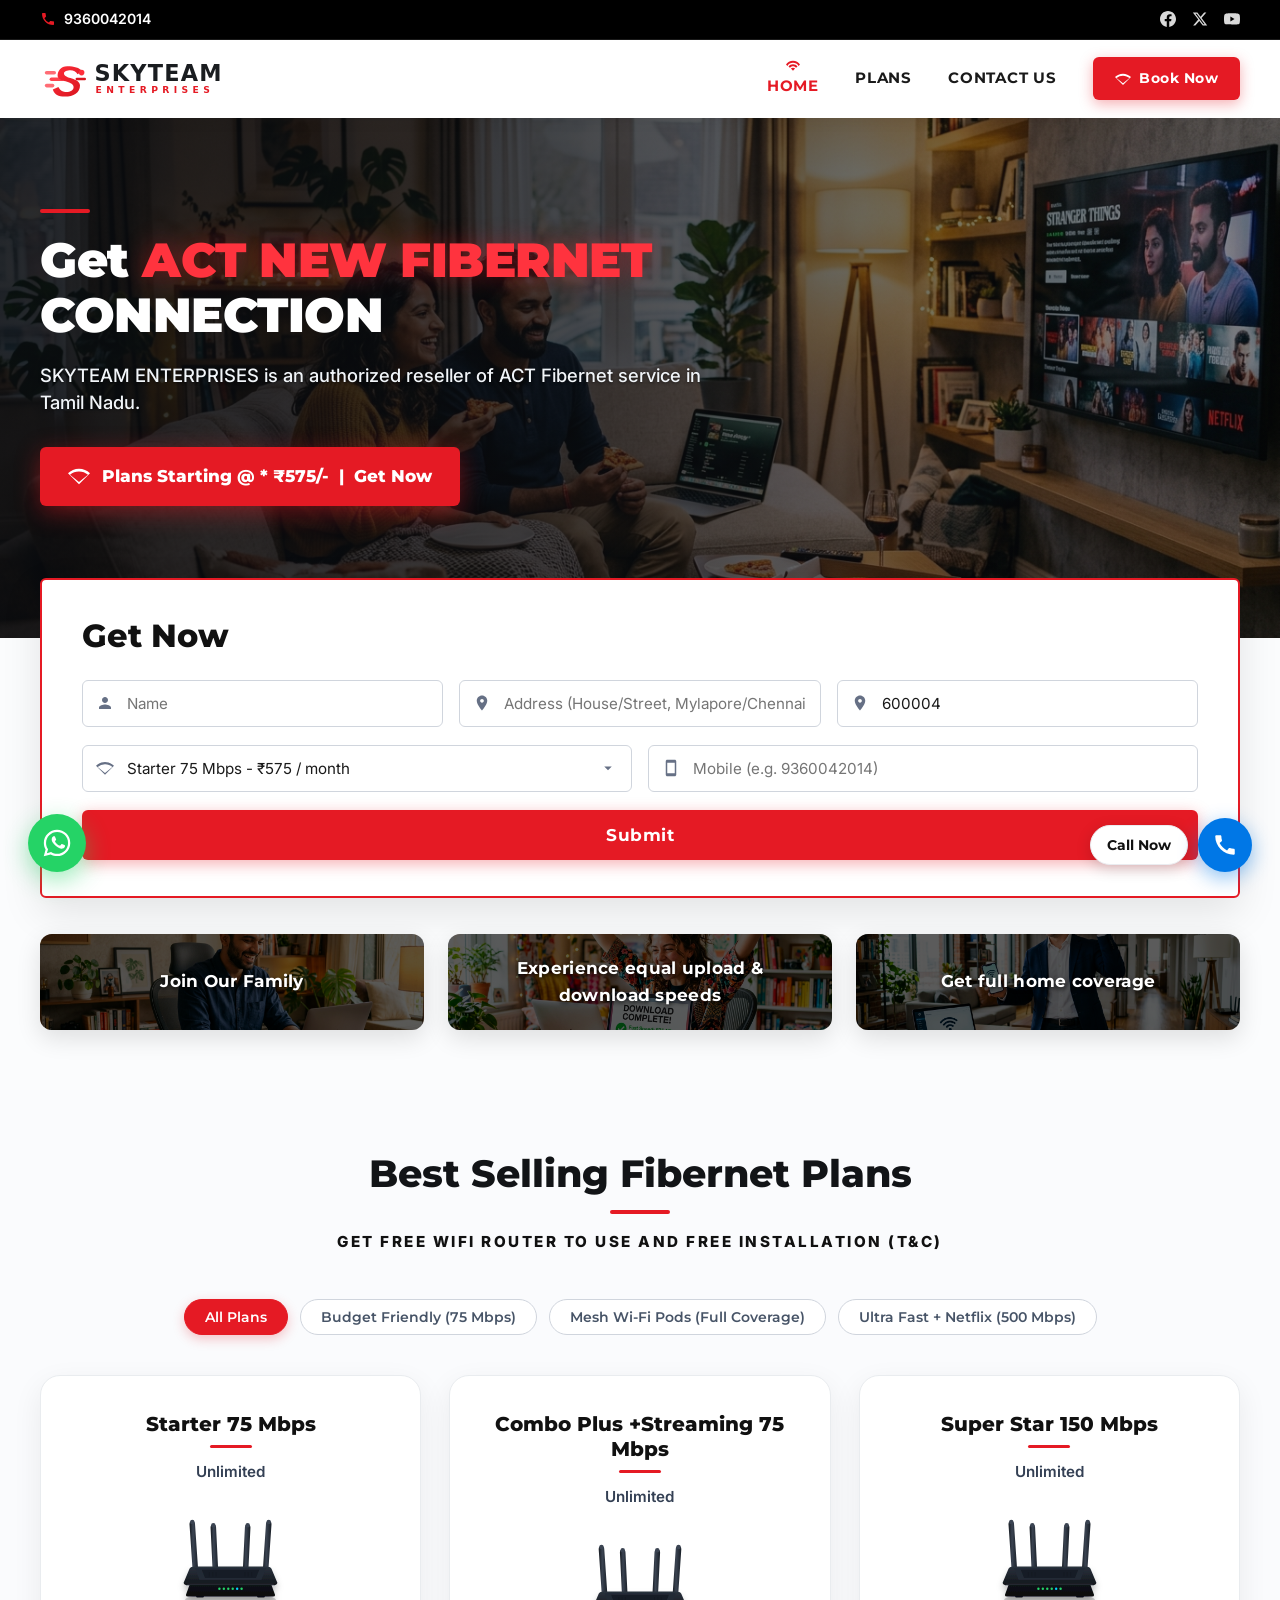
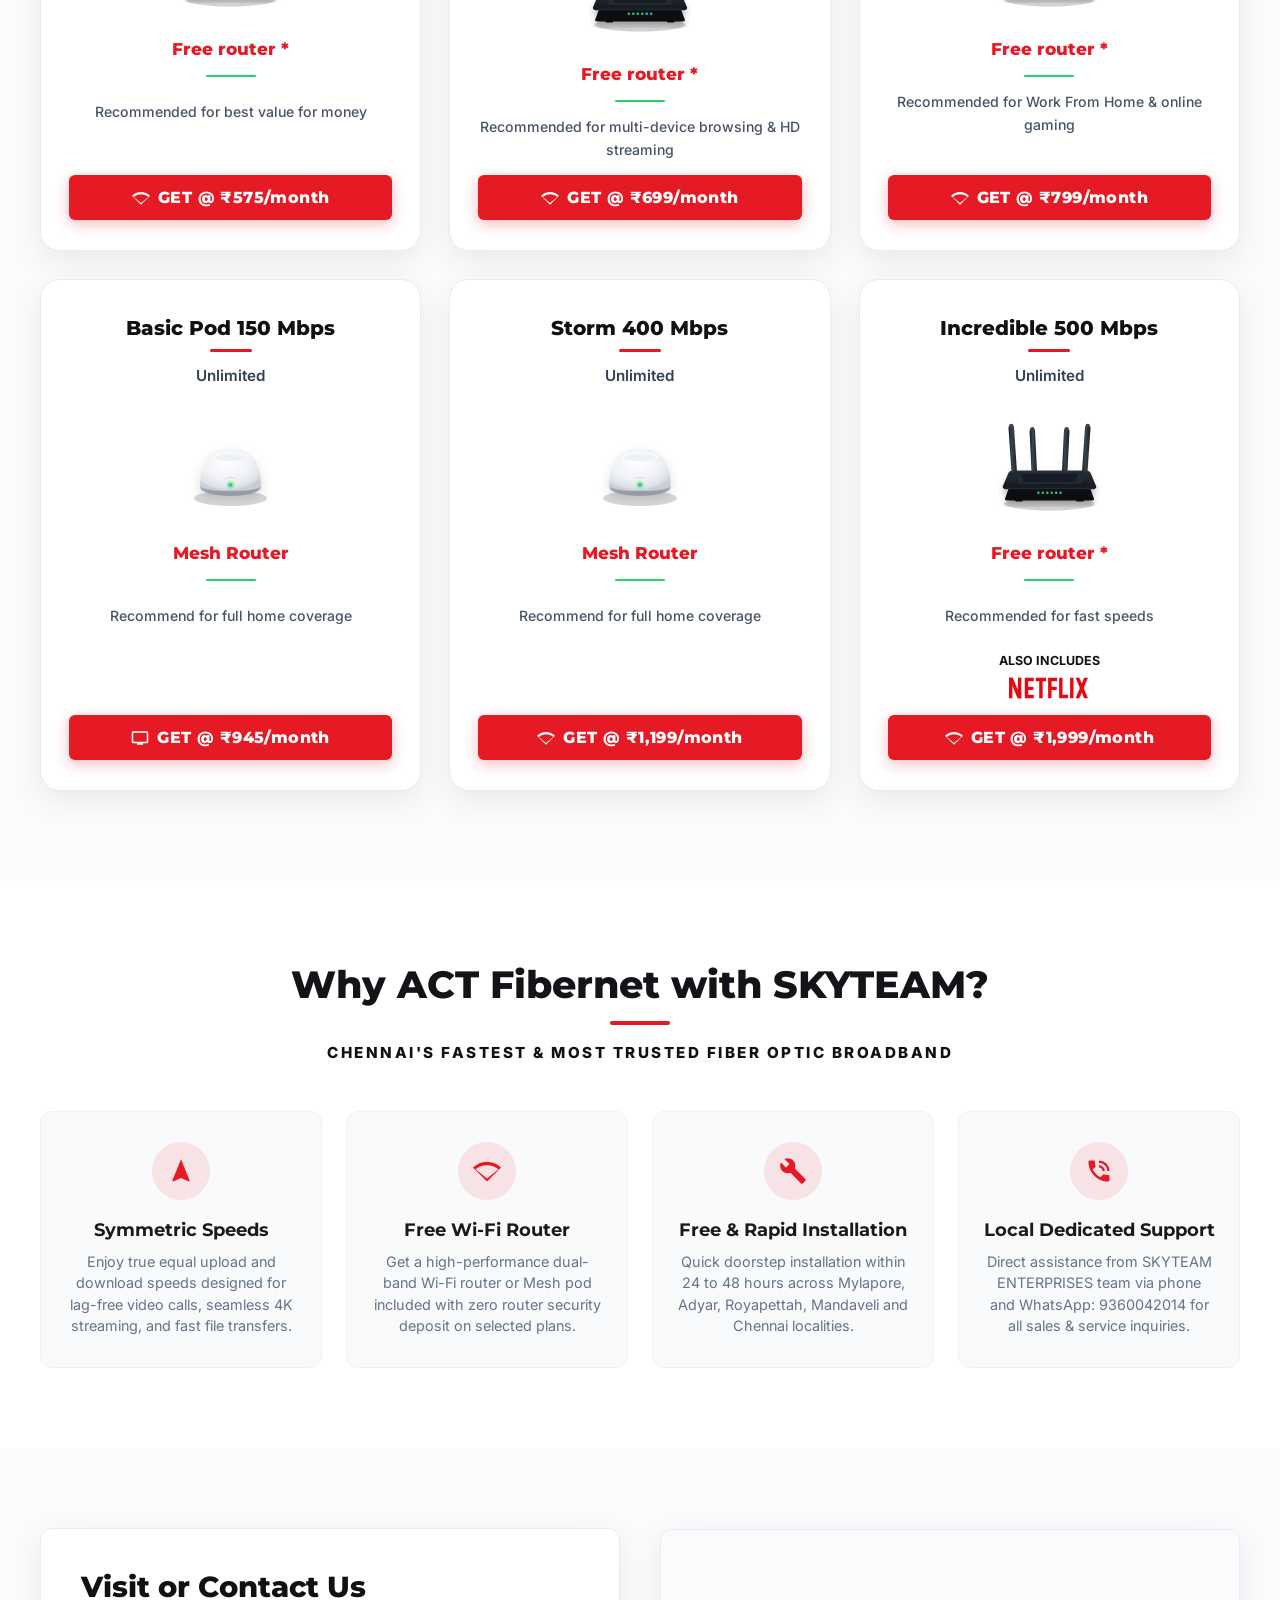
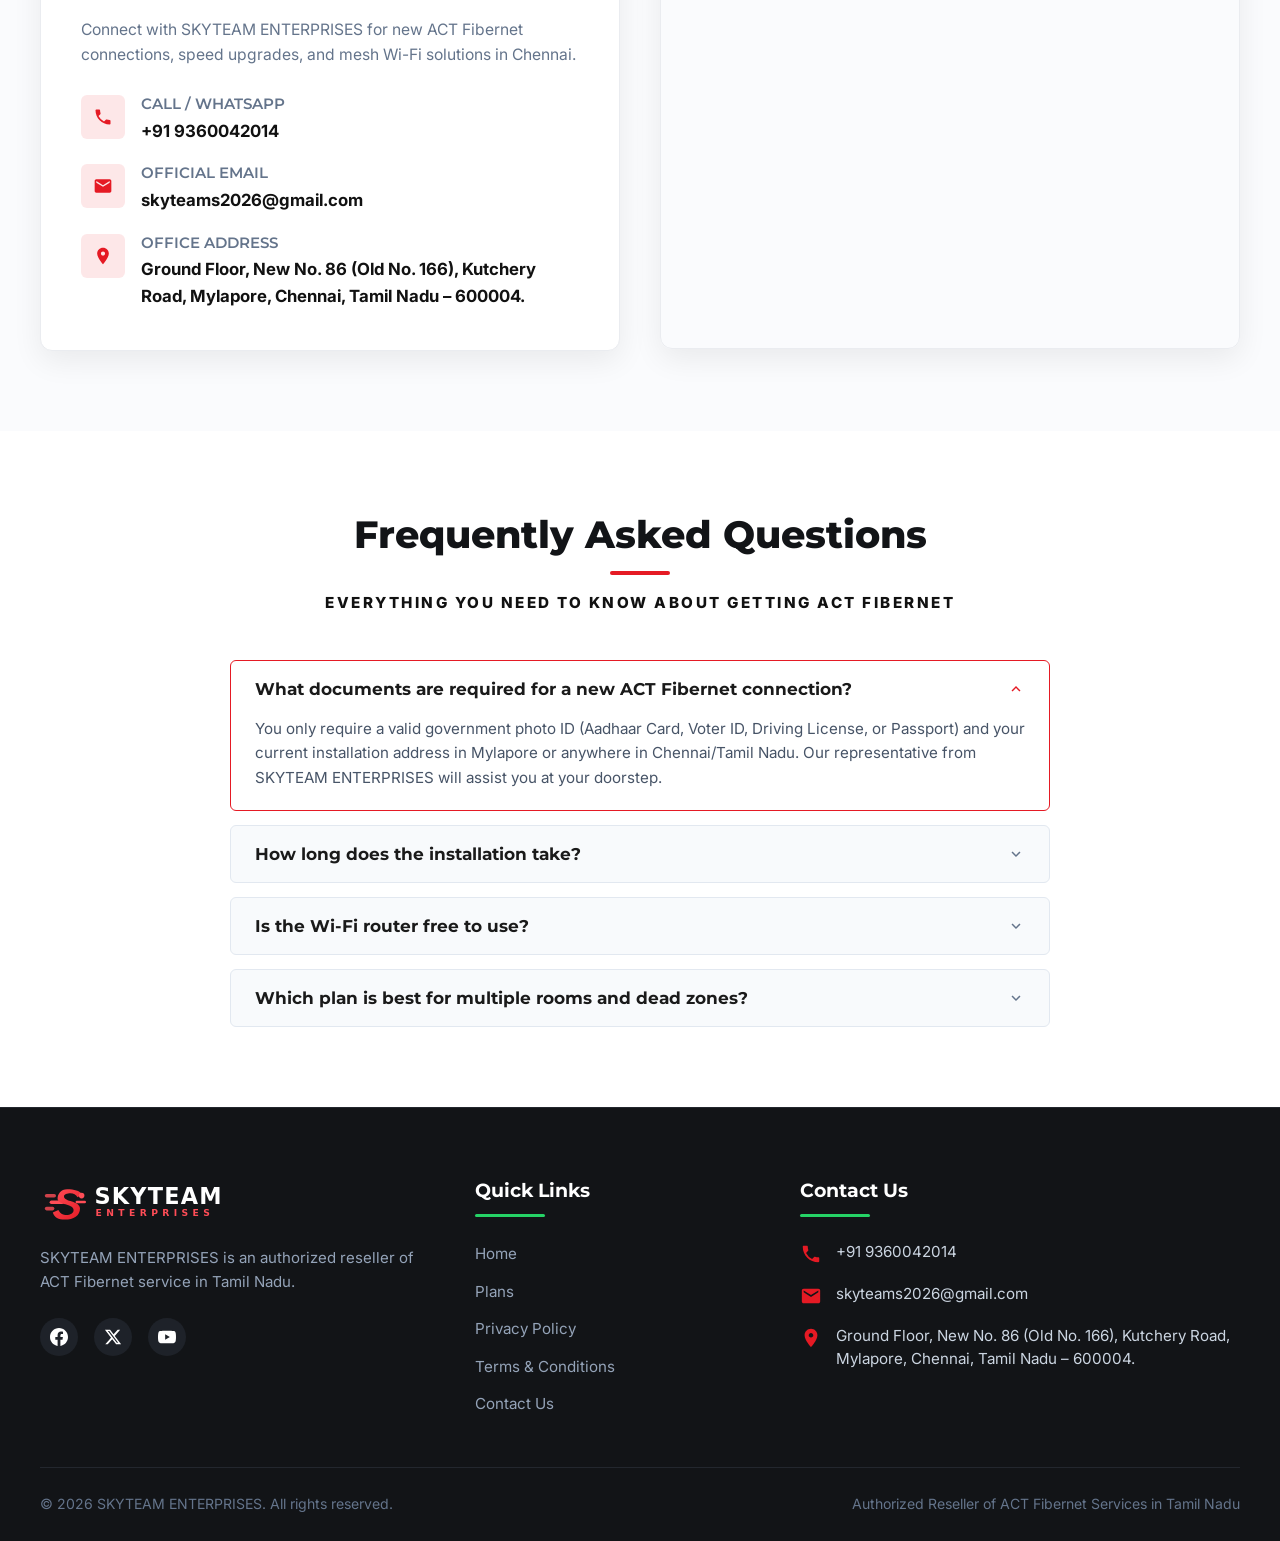
<file: index.html>
<!DOCTYPE html>
<html lang="en">
<head>
  <meta charset="UTF-8">
  <meta name="viewport" content="width=device-width, initial-scale=1.0, maximum-scale=5.0, viewport-fit=cover">
  <meta name="apple-mobile-web-app-capable" content="yes">
  <meta name="apple-mobile-web-app-status-bar-style" content="default">
  <meta name="format-detection" content="telephone=no">
  <title>SKYTEAM ENTERPRISES - Authorized Reseller of ACT Fibernet | Mylapore, Chennai</title>
  <meta name="description" content="Get new ACT Fibernet broadband connections from SKYTEAM ENTERPRISES, authorized reseller in Tamil Nadu. High-speed broadband plans starting from ₹575 with free router and free installation in Mylapore, Chennai.">
  <meta name="keywords" content="ACT Fibernet Chennai, ACT broadband Mylapore, SKYTEAM ENTERPRISES, high speed internet Tamil Nadu, fiber broadband plans">
  <meta name="theme-color" content="#e51a24">

  <!-- Favicon -->
  <link rel="icon" type="image/svg+xml" href="images/skyteam-logo.svg">

  <!-- Stylesheet -->
  <link rel="stylesheet" href="css/style.css">
</head>
<body>

  <!-- ==========================================================================
       TOP BAR (Screenshot 1)
       ========================================================================== -->
  <div class="top-bar">
    <div class="container top-bar-content">
      <a href="tel:9360042014" class="top-phone-link">
        <svg viewBox="0 0 24 24">
          <path d="M6.62 10.79a15.053 15.053 0 006.59 6.59l2.2-2.2c.27-.27.67-.36 1.02-.24 1.12.37 2.33.57 3.57.57.55 0 1 .45 1 1V20c0 .55-.45 1-1 1-9.39 0-17-7.61-17-17 0-.55.45-1 1-1h3.5c.55 0 1 .45 1 1 0 1.25.2 2.45.57 3.57.11.35.03.74-.25 1.02l-2.2 2.2z"/>
        </svg>
        <span>9360042014</span>
      </a>

      <div class="top-social-links">
        <a href="https://facebook.com" target="_blank" rel="noopener" aria-label="Facebook">
          <svg viewBox="0 0 24 24"><path d="M24 12.073c0-6.627-5.373-12-12-12s-12 5.373-12 12c0 5.99 4.388 10.954 10.125 11.854v-8.385H7.078v-3.47h3.047V9.43c0-3.007 1.792-4.669 4.533-4.669 1.312 0 2.686.235 2.686.235v2.953H15.83c-1.491 0-1.956.925-1.956 1.874v2.25h3.328l-.532 3.47h-2.796v8.385C19.612 23.027 24 18.062 24 12.073z"/></svg>
        </a>
        <a href="https://twitter.com" target="_blank" rel="noopener" aria-label="Twitter">
          <svg viewBox="0 0 24 24"><path d="M18.244 2.25h3.308l-7.227 8.26 8.502 11.24H16.17l-5.214-6.817L4.99 21.75H1.68l7.73-8.835L1.254 2.25H8.08l4.713 6.231zm-1.161 17.52h1.833L7.084 4.126H5.117z"/></svg>
        </a>
        <a href="https://youtube.com" target="_blank" rel="noopener" aria-label="YouTube">
          <svg viewBox="0 0 24 24"><path d="M23.498 6.186a3.016 3.016 0 0 0-2.122-2.136C19.505 3.545 12 3.545 12 3.545s-7.505 0-9.377.505A3.017 3.017 0 0 0 .502 6.186C0 8.07 0 12 0 12s0 3.93.502 5.814a3.016 3.016 0 0 0 2.122 2.136c1.871.505 9.376.505 9.376.505s7.505 0 9.377-.505a3.015 3.015 0 0 0 2.122-2.136C24 15.93 24 12 24 12s0-3.93-.502-5.814zM9.545 15.568V8.432L15.818 12l-6.273 3.568z"/></svg>
        </a>
      </div>
    </div>
  </div>

  <!-- ==========================================================================
       MAIN NAVIGATION (Screenshot 1)
       ========================================================================== -->
  <header class="main-header">
    <div class="container navbar">
      <a href="#home" class="brand-logo" aria-label="SKYTEAM ENTERPRISES Homepage">
        <img src="images/skyteam-logo.svg" alt="SKYTEAM ENTERPRISES - Authorized Reseller of ACT Fibernet">
      </a>

      <!-- Mobile Navigation Hamburger Toggle -->
      <button class="mobile-nav-toggle" id="mobileNavToggle" aria-label="Toggle navigation menu">
        <svg viewBox="0 0 24 24"><path d="M3 18h18v-2H3v2zm0-5h18v-2H3v2zm0-7v2h18V6H3z"/></svg>
      </button>

      <!-- Desktop Nav Menu -->
      <ul class="nav-menu" id="navMenu">
        <li class="nav-item">
          <a href="#home" class="nav-link active">
            <span class="nav-link-signal">
              <svg viewBox="0 0 24 24"><path d="M12 3C6.95 3 2.5 5.56 0 9.5l2.42 2.42C4.38 8.44 7.94 6.5 12 6.5s7.62 1.94 9.58 5.42L24 9.5C21.5 5.56 17.05 3 12 3zm0 6c-3.1 0-5.88 1.4-7.73 3.65L6.69 15.1c1.33-1.6 3.23-2.6 5.31-2.6s3.98 1 5.31 2.6l2.42-2.45C17.88 10.4 15.1 9 12 9zm0 6c-1.38 0-2.63.56-3.54 1.46L12 20l3.54-3.54C14.63 15.56 13.38 15 12 15z"/></svg>
            </span>
            <span>HOME</span>
          </a>
        </li>
        <li class="nav-item">
          <a href="#plans" class="nav-link">
            <span>PLANS</span>
          </a>
        </li>
        <li class="nav-item">
          <a href="#contact" class="nav-link">
            <span>CONTACT US</span>
          </a>
        </li>

        <!-- Book Now Pill CTA -->
        <li class="nav-item">
          <a href="#bookingSection" class="nav-cta-btn">
            <svg viewBox="0 0 24 24"><path d="M12 4C7.31 4 3.07 5.9 0 8.98L12 21 24 8.98A17.93 17.93 0 0012 4zm0 3c3.73 0 7.15 1.34 9.8 3.58L12 18.52 2.2 10.58A14.94 14.94 0 0112 7z"/></svg>
            <span>Book Now</span>
          </a>
        </li>
      </ul>
    </div>
  </header>

  <!-- ==========================================================================
       HERO BANNER (Screenshot 1)
       ========================================================================== -->
  <section class="hero-section" id="home">
    <div class="hero-overlay"></div>
    <div class="container">
      <div class="hero-content">
        <div class="hero-red-accent-bar"></div>
        <h1 class="hero-title">
          Get <span class="text-act-red">ACT NEW FIBERNET</span> CONNECTION
        </h1>
        <p class="hero-subtitle">
          SKYTEAM ENTERPRISES is an authorized reseller of ACT Fibernet service in Tamil Nadu.
        </p>
        <a href="#bookingSection" class="hero-cta-btn">
          <svg viewBox="0 0 24 24"><path d="M12 4C7.31 4 3.07 5.9 0 8.98L12 21 24 8.98A17.93 17.93 0 0012 4zm0 3c3.73 0 7.15 1.34 9.8 3.58L12 18.52 2.2 10.58A14.94 14.94 0 0112 7z"/></svg>
          <span>Plans Starting @ * ₹575/- &nbsp;|&nbsp; Get Now</span>
        </a>
      </div>
    </div>
  </section>

  <!-- ==========================================================================
       GET NOW - LEAD CAPTURE FORM (Screenshot 3)
       ========================================================================== -->
  <section class="booking-section" id="bookingSection">
    <div class="container">
      <div class="booking-card">
        <h2 class="booking-title">Get Now</h2>

        <form class="booking-form" id="bookingForm">
          <!-- Row 1: Name, Address, Pincode -->
          <div class="form-row form-row-3">
            <div class="input-group">
              <svg class="input-icon" viewBox="0 0 24 24"><path d="M12 12c2.21 0 4-1.79 4-4s-1.79-4-4-4-4 1.79-4 4 1.79 4 4 4zm0 2c-2.67 0-8 1.34-8 4v2h16v-2c0-2.66-5.33-4-8-4z"/></svg>
              <input type="text" id="custName" class="form-control" placeholder="Name" required autocomplete="name">
            </div>

            <div class="input-group">
              <svg class="input-icon" viewBox="0 0 24 24"><path d="M12 2C8.13 2 5 5.13 5 9c0 5.25 7 13 7 13s7-7.75 7-13c0-3.87-3.13-7-7-7zm0 9.5c-1.38 0-2.5-1.12-2.5-2.5s1.12-2.5 2.5-2.5 2.5 1.12 2.5 2.5-1.12 2.5-2.5 2.5z"/></svg>
              <input type="text" id="custAddress" class="form-control" placeholder="Address (House/Street, Mylapore/Chennai)" required autocomplete="street-address">
            </div>

            <div class="input-group">
              <svg class="input-icon" viewBox="0 0 24 24"><path d="M12 2C8.13 2 5 5.13 5 9c0 5.25 7 13 7 13s7-7.75 7-13c0-3.87-3.13-7-7-7zm0 9.5c-1.38 0-2.5-1.12-2.5-2.5s1.12-2.5 2.5-2.5 2.5 1.12 2.5 2.5-1.12 2.5-2.5 2.5z"/></svg>
              <input type="text" id="custPincode" class="form-control" placeholder="Pincode (e.g. 600004)" maxlength="6" value="600004" required autocomplete="postal-code">
            </div>
          </div>

          <!-- Row 2: Selected Plan, Mobile -->
          <div class="form-row form-row-2">
            <div class="input-group">
              <svg class="input-icon" viewBox="0 0 24 24"><path d="M12 4C7.31 4 3.07 5.9 0 8.98L12 21 24 8.98A17.93 17.93 0 0012 4zm0 3c3.73 0 7.15 1.34 9.8 3.58L12 18.52 2.2 10.58A14.94 14.94 0 0112 7z"/></svg>
              <select id="selectedPlan" class="form-control form-select">
                <option value="Starter 75 Mbps - ₹575">Starter 75 Mbps - ₹575 / month</option>
                <option value="Combo Plus +Streaming 75 Mbps - ₹699">Combo Plus +Streaming 75 Mbps - ₹699 / month</option>
                <option value="Super Star 150 Mbps - ₹799">Super Star 150 Mbps - ₹799 / month</option>
                <option value="Basic Pod 150 Mbps - ₹945">Basic Pod 150 Mbps (Mesh Router) - ₹945 / month</option>
                <option value="Storm 400 Mbps - ₹1,199">Storm 400 Mbps (Mesh Router) - ₹1,199 / month</option>
                <option value="Incredible 500 Mbps - ₹1,999">Incredible 500 Mbps (+ Netflix) - ₹1,999 / month</option>
              </select>
            </div>

            <div class="input-group">
              <svg class="input-icon" viewBox="0 0 24 24"><path d="M17 1.01L7 1c-1.1 0-2 .9-2 2v18c0 1.1.9 2 2 2h10c1.1 0 2-.9 2-2V3c0-1.1-.9-1.99-2-1.99zM17 19H7V5h10v14z"/></svg>
              <input type="tel" id="custMobile" class="form-control" placeholder="Mobile (e.g. 9360042014)" maxlength="10" required autocomplete="tel">
            </div>
          </div>

          <!-- Submit Button -->
          <button type="submit" class="btn-submit-booking">Submit</button>
        </form>
      </div>

      <!-- 3 Highlight Feature Badges below the form (Screenshot 3) -->
      <div class="features-highlight-row">
        <div class="feature-pill-card">
          <div class="feature-pill-bg"></div>
          <div class="feature-pill-overlay"></div>
          <span class="feature-pill-text">Join Our Family</span>
        </div>

        <div class="feature-pill-card">
          <div class="feature-pill-bg"></div>
          <div class="feature-pill-overlay"></div>
          <span class="feature-pill-text">Experience equal upload &amp; download speeds</span>
        </div>

        <div class="feature-pill-card">
          <div class="feature-pill-bg"></div>
          <div class="feature-pill-overlay"></div>
          <span class="feature-pill-text">Get full home coverage</span>
        </div>
      </div>
    </div>
  </section>

  <!-- ==========================================================================
       BEST SELLING FIBERNET PLANS (Screenshots 2 & 4)
       ========================================================================== -->
  <section class="plans-section" id="plans">
    <div class="container">
      <div class="section-header">
        <h2 class="section-title">Best Selling Fibernet Plans</h2>
        <div class="title-red-bar"></div>
        <p class="section-subtitle">GET FREE WIFI ROUTER TO USE AND FREE INSTALLATION (T&amp;C)</p>
      </div>

      <!-- Category Filter Tabs -->
      <div class="plans-filter-tabs">
        <button class="filter-tab-btn active" data-filter="all">All Plans</button>
        <button class="filter-tab-btn" data-filter="budget">Budget Friendly (75 Mbps)</button>
        <button class="filter-tab-btn" data-filter="mesh">Mesh Wi-Fi Pods (Full Coverage)</button>
        <button class="filter-tab-btn" data-filter="ott">Ultra Fast + Netflix (500 Mbps)</button>
      </div>

      <!-- Plans Grid -->
      <div class="plans-grid">
        <!-- Plan 1: Starter 75 Mbps -->
        <div class="plan-card" data-category="budget all">
          <h3 class="plan-title">Starter 75 Mbps</h3>
          <div class="plan-underline-red"></div>
          <div class="plan-data-tag">Unlimited</div>
          <div class="plan-image-wrapper">
            <img src="images/router.svg" alt="4-Antenna Wi-Fi Router">
          </div>
          <div class="plan-router-badge">Free router *</div>
          <div class="plan-divider-green"></div>
          <div class="plan-recommendation">Recommended for best value for money</div>
          <button class="plan-cta-btn select-plan-btn" data-plan-val="Starter 75 Mbps - ₹575">
            <svg viewBox="0 0 24 24"><path d="M12 4C7.31 4 3.07 5.9 0 8.98L12 21 24 8.98A17.93 17.93 0 0012 4zm0 3c3.73 0 7.15 1.34 9.8 3.58L12 18.52 2.2 10.58A14.94 14.94 0 0112 7z"/></svg>
            <span>GET @ ₹575/month</span>
          </button>
        </div>

        <!-- Plan 2: Combo Plus +Streaming 75 Mbps -->
        <div class="plan-card" data-category="budget all">
          <h3 class="plan-title">Combo Plus +Streaming 75 Mbps</h3>
          <div class="plan-underline-red"></div>
          <div class="plan-data-tag">Unlimited</div>
          <div class="plan-image-wrapper">
            <img src="images/router.svg" alt="4-Antenna Wi-Fi Router">
          </div>
          <div class="plan-router-badge">Free router *</div>
          <div class="plan-divider-green"></div>
          <div class="plan-recommendation">Recommended for multi-device browsing &amp; HD streaming</div>
          <button class="plan-cta-btn select-plan-btn" data-plan-val="Combo Plus +Streaming 75 Mbps - ₹699">
            <svg viewBox="0 0 24 24"><path d="M12 4C7.31 4 3.07 5.9 0 8.98L12 21 24 8.98A17.93 17.93 0 0012 4zm0 3c3.73 0 7.15 1.34 9.8 3.58L12 18.52 2.2 10.58A14.94 14.94 0 0112 7z"/></svg>
            <span>GET @ ₹699/month</span>
          </button>
        </div>

        <!-- Plan 3: Super Star 150 Mbps -->
        <div class="plan-card" data-category="all">
          <h3 class="plan-title">Super Star 150 Mbps</h3>
          <div class="plan-underline-red"></div>
          <div class="plan-data-tag">Unlimited</div>
          <div class="plan-image-wrapper">
            <img src="images/router.svg" alt="4-Antenna Wi-Fi Router">
          </div>
          <div class="plan-router-badge">Free router *</div>
          <div class="plan-divider-green"></div>
          <div class="plan-recommendation">Recommended for Work From Home &amp; online gaming</div>
          <button class="plan-cta-btn select-plan-btn" data-plan-val="Super Star 150 Mbps - ₹799">
            <svg viewBox="0 0 24 24"><path d="M12 4C7.31 4 3.07 5.9 0 8.98L12 21 24 8.98A17.93 17.93 0 0012 4zm0 3c3.73 0 7.15 1.34 9.8 3.58L12 18.52 2.2 10.58A14.94 14.94 0 0112 7z"/></svg>
            <span>GET @ ₹799/month</span>
          </button>
        </div>

        <!-- Plan 4: Basic Pod 150 Mbps (Screenshot 4) -->
        <div class="plan-card" data-category="mesh all">
          <h3 class="plan-title">Basic Pod 150 Mbps</h3>
          <div class="plan-underline-red"></div>
          <div class="plan-data-tag">Unlimited</div>
          <div class="plan-image-wrapper">
            <img src="images/mesh-router.svg" alt="ACT Mesh Wi-Fi Pod">
          </div>
          <div class="plan-router-badge">Mesh Router</div>
          <div class="plan-divider-green"></div>
          <div class="plan-recommendation">Recommend for full home coverage</div>
          <button class="plan-cta-btn select-plan-btn" data-plan-val="Basic Pod 150 Mbps - ₹945">
            <svg viewBox="0 0 24 24"><path d="M21 3H3c-1.1 0-2 .9-2 2v12c0 1.1.9 2 2 2h5v2h8v-2h5c1.1 0 1.99-.9 1.99-2L23 5c0-1.1-.9-2-2-2zm0 14H3V5h18v12z"/></svg>
            <span>GET @ ₹945/month</span>
          </button>
        </div>

        <!-- Plan 5: Storm 400 Mbps (Screenshot 4) -->
        <div class="plan-card" data-category="mesh all">
          <h3 class="plan-title">Storm 400 Mbps</h3>
          <div class="plan-underline-red"></div>
          <div class="plan-data-tag">Unlimited</div>
          <div class="plan-image-wrapper">
            <img src="images/mesh-router.svg" alt="ACT Mesh Wi-Fi Pod">
          </div>
          <div class="plan-router-badge">Mesh Router</div>
          <div class="plan-divider-green"></div>
          <div class="plan-recommendation">Recommend for full home coverage</div>
          <button class="plan-cta-btn select-plan-btn" data-plan-val="Storm 400 Mbps - ₹1,199">
            <svg viewBox="0 0 24 24"><path d="M12 4C7.31 4 3.07 5.9 0 8.98L12 21 24 8.98A17.93 17.93 0 0012 4zm0 3c3.73 0 7.15 1.34 9.8 3.58L12 18.52 2.2 10.58A14.94 14.94 0 0112 7z"/></svg>
            <span>GET @ ₹1,199/month</span>
          </button>
        </div>

        <!-- Plan 6: Incredible 500 Mbps (Screenshot 4) -->
        <div class="plan-card" data-category="ott all">
          <h3 class="plan-title">Incredible 500 Mbps</h3>
          <div class="plan-underline-red"></div>
          <div class="plan-data-tag">Unlimited</div>
          <div class="plan-image-wrapper">
            <img src="images/router.svg" alt="4-Antenna Wi-Fi Router">
          </div>
          <div class="plan-router-badge">Free router *</div>
          <div class="plan-divider-green"></div>
          <div class="plan-recommendation">Recommended for fast speeds</div>
          <div class="plan-extra-include">
            <span class="extra-include-label">Also includes</span>
            <img src="images/netflix-logo.svg?v=2" alt="NETFLIX Included" style="height: 22px; width: auto; margin-top: 2px;">
          </div>
          <button class="plan-cta-btn select-plan-btn" data-plan-val="Incredible 500 Mbps - ₹1,999">
            <svg viewBox="0 0 24 24"><path d="M12 4C7.31 4 3.07 5.9 0 8.98L12 21 24 8.98A17.93 17.93 0 0012 4zm0 3c3.73 0 7.15 1.34 9.8 3.58L12 18.52 2.2 10.58A14.94 14.94 0 0112 7z"/></svg>
            <span>GET @ ₹1,999/month</span>
          </button>
        </div>
      </div>
    </div>
  </section>

  <!-- ==========================================================================
       WHY CHOOSE SKYTEAM & ACT FIBERNET
       ========================================================================== -->
  <section class="why-us-section">
    <div class="container">
      <div class="section-header">
        <h2 class="section-title">Why ACT Fibernet with SKYTEAM?</h2>
        <div class="title-red-bar"></div>
        <p class="section-subtitle">CHENNAI'S FASTEST &amp; MOST TRUSTED FIBER OPTIC BROADBAND</p>
      </div>

      <div class="why-grid">
        <div class="why-card">
          <div class="why-icon-box">
            <svg viewBox="0 0 24 24"><path d="M12 2L4.5 20.29l.71.71L12 18l6.79 3 .71-.71z"/></svg>
          </div>
          <h3 class="why-card-title">Symmetric Speeds</h3>
          <p class="why-card-desc">Enjoy true equal upload and download speeds designed for lag-free video calls, seamless 4K streaming, and fast file transfers.</p>
        </div>

        <div class="why-card">
          <div class="why-icon-box">
            <svg viewBox="0 0 24 24"><path d="M12 4C7.31 4 3.07 5.9 0 8.98L12 21 24 8.98A17.93 17.93 0 0012 4zm0 3c3.73 0 7.15 1.34 9.8 3.58L12 18.52 2.2 10.58A14.94 14.94 0 0112 7z"/></svg>
          </div>
          <h3 class="why-card-title">Free Wi-Fi Router</h3>
          <p class="why-card-desc">Get a high-performance dual-band Wi-Fi router or Mesh pod included with zero router security deposit on selected plans.</p>
        </div>

        <div class="why-card">
          <div class="why-icon-box">
            <svg viewBox="0 0 24 24"><path d="M22.7 19l-9.1-9.1c.9-2.3.4-5-1.5-6.9-2-2-5-2.4-7.4-1.3L9 6 6 9 1.6 4.7C.4 7.1.9 10.1 2.9 12.1c1.9 1.9 4.6 2.4 6.9 1.5l9.1 9.1c.4.4 1 .4 1.4 0l2.3-2.3c.5-.4.5-1.1.1-1.4z"/></svg>
          </div>
          <h3 class="why-card-title">Free &amp; Rapid Installation</h3>
          <p class="why-card-desc">Quick doorstep installation within 24 to 48 hours across Mylapore, Adyar, Royapettah, Mandaveli and Chennai localities.</p>
        </div>

        <div class="why-card">
          <div class="why-icon-box">
            <svg viewBox="0 0 24 24"><path d="M20 15.5c-1.25 0-2.45-.2-3.57-.57a1.02 1.02 0 00-1.02.24l-2.2 2.2a15.045 15.045 0 01-6.59-6.59l2.2-2.21a.96.96 0 00.25-1A11.36 11.36 0 018.5 4c0-.55-.45-1-1-1H4c-.55 0-1 .45-1 1 0 9.39 7.61 17 17 17 .55 0 1-.45 1-1v-3.5c0-.55-.45-1-1-1zM19 12h2a9 9 0 00-9-9v2c3.87 0 7 3.13 7 7zm-4 0h2a5 5 0 00-5-5v2c1.66 0 3 1.34 3 3z"/></svg>
          </div>
          <h3 class="why-card-title">Local Dedicated Support</h3>
          <p class="why-card-desc">Direct assistance from SKYTEAM ENTERPRISES team via phone and WhatsApp: 9360042014 for all sales &amp; service inquiries.</p>
        </div>
      </div>
    </div>
  </section>

  <!-- ==========================================================================
       CONTACT US & LOCAL OFFICE SECTION
       ========================================================================== -->
  <section class="contact-section" id="contact">
    <div class="container">
      <div class="contact-layout">
        <!-- Contact Information Card -->
        <div class="contact-info-card">
          <h2 class="contact-info-title">Visit or Contact Us</h2>
          <p class="contact-info-desc">
            Connect with SKYTEAM ENTERPRISES for new ACT Fibernet connections, speed upgrades, and mesh Wi-Fi solutions in Chennai.
          </p>

          <div class="contact-details-list">
            <!-- Mobile -->
            <div class="contact-item-row">
              <div class="contact-icon-pill">
                <svg viewBox="0 0 24 24"><path d="M6.62 10.79a15.053 15.053 0 006.59 6.59l2.2-2.2c.27-.27.67-.36 1.02-.24 1.12.37 2.33.57 3.57.57.55 0 1 .45 1 1V20c0 .55-.45 1-1 1-9.39 0-17-7.61-17-17 0-.55.45-1 1-1h3.5c.55 0 1 .45 1 1 0 1.25.2 2.45.57 3.57.11.35.03.74-.25 1.02l-2.2 2.2z"/></svg>
              </div>
              <div class="contact-text-box">
                <h4>Call / WhatsApp</h4>
                <a href="tel:9360042014">+91 9360042014</a>
              </div>
            </div>

            <!-- Email -->
            <div class="contact-item-row">
              <div class="contact-icon-pill">
                <svg viewBox="0 0 24 24"><path d="M20 4H4c-1.1 0-1.99.9-1.99 2L2 18c0 1.1.9 2 2 2h16c1.1 0 2-.9 2-2V6c0-1.1-.9-2-2-2zm0 4l-8 5-8-5V6l8 5 8-5v2z"/></svg>
              </div>
              <div class="contact-text-box">
                <h4>Official Email</h4>
                <a href="mailto:skyteams2026@gmail.com">skyteams2026@gmail.com</a>
              </div>
            </div>

            <!-- Address -->
            <div class="contact-item-row">
              <div class="contact-icon-pill">
                <svg viewBox="0 0 24 24"><path d="M12 2C8.13 2 5 5.13 5 9c0 5.25 7 13 7 13s7-7.75 7-13c0-3.87-3.13-7-7-7zm0 9.5c-1.38 0-2.5-1.12-2.5-2.5s1.12-2.5 2.5-2.5 2.5 1.12 2.5 2.5-1.12 2.5-2.5 2.5z"/></svg>
              </div>
              <div class="contact-text-box">
                <h4>Office Address</h4>
                <p>Ground Floor, New No. 86 (Old No. 166), Kutchery Road, Mylapore, Chennai, Tamil Nadu – 600004.</p>
              </div>
            </div>
          </div>
        </div>

        <!-- Google Map Location Embed -->
        <div class="map-container">
          <iframe 
            title="SKYTEAM ENTERPRISES Location Map"
            src="https://www.google.com/maps/embed?pb=!1m18!1m12!1m3!1d3886.944321741549!2d80.2642!3d13.0336!2m3!1f0!2f0!3f0!3m2!1i1024!2i768!4f13.1!3m3!1m2!1s0x3a5267b2d569f1bf%3A0x6b7c52df859663d!2sKutchery%20Rd%2C%20Mylapore%2C%20Chennai%2C%20Tamil%20Nadu%20600004!5e0!3m2!1sen!2sin!4v1700000000000!5m2!1sen!2sin"
            allowfullscreen="" 
            loading="lazy" 
            referrerpolicy="no-referrer-when-downgrade">
          </iframe>
        </div>
      </div>
    </div>
  </section>

  <!-- ==========================================================================
       FAQ SECTION
       ========================================================================== -->
  <section class="faq-section">
    <div class="container">
      <div class="section-header">
        <h2 class="section-title">Frequently Asked Questions</h2>
        <div class="title-red-bar"></div>
        <p class="section-subtitle">EVERYTHING YOU NEED TO KNOW ABOUT GETTING ACT FIBERNET</p>
      </div>

      <div class="faq-list">
        <div class="faq-item active">
          <button class="faq-question">
            <span>What documents are required for a new ACT Fibernet connection?</span>
            <svg viewBox="0 0 24 24"><path d="M7.41 8.59L12 13.17l4.59-4.58L18 10l-6 6-6-6 1.41-1.41z"/></svg>
          </button>
          <div class="faq-answer">
            <p>You only require a valid government photo ID (Aadhaar Card, Voter ID, Driving License, or Passport) and your current installation address in Mylapore or anywhere in Chennai/Tamil Nadu. Our representative from SKYTEAM ENTERPRISES will assist you at your doorstep.</p>
          </div>
        </div>

        <div class="faq-item">
          <button class="faq-question">
            <span>How long does the installation take?</span>
            <svg viewBox="0 0 24 24"><path d="M7.41 8.59L12 13.17l4.59-4.58L18 10l-6 6-6-6 1.41-1.41z"/></svg>
          </button>
          <div class="faq-answer">
            <p>Once you submit your booking on our website or call us at 9360042014, our field engineer will visit for installation typically within 24 to 48 hours.</p>
          </div>
        </div>

        <div class="faq-item">
          <button class="faq-question">
            <span>Is the Wi-Fi router free to use?</span>
            <svg viewBox="0 0 24 24"><path d="M7.41 8.59L12 13.17l4.59-4.58L18 10l-6 6-6-6 1.41-1.41z"/></svg>
          </button>
          <div class="faq-answer">
            <p>Yes, all our featured plans include a free dual-band Wi-Fi router (or high-performance Mesh Wi-Fi pod on 150/400 Mbps plans) for use as long as your connection is active, subject to plan terms.</p>
          </div>
        </div>

        <div class="faq-item">
          <button class="faq-question">
            <span>Which plan is best for multiple rooms and dead zones?</span>
            <svg viewBox="0 0 24 24"><path d="M7.41 8.59L12 13.17l4.59-4.58L18 10l-6 6-6-6 1.41-1.41z"/></svg>
          </button>
          <div class="faq-answer">
            <p>The <strong>Basic Pod 150 Mbps</strong> or <strong>Storm 400 Mbps</strong> plans come equipped with ACT Mesh Wi-Fi pods, which seamlessly eliminate Wi-Fi dead spots and provide unified coverage across 2BHK, 3BHK, and duplex homes.</p>
          </div>
        </div>
      </div>
    </div>
  </section>

  <!-- ==========================================================================
       MAIN FOOTER (Screenshot 5)
       ========================================================================== -->
  <footer class="main-footer">
    <div class="container">
      <div class="footer-grid">
        <!-- Col 1: Brand Info -->
        <div class="footer-col-brand">
          <div class="footer-logo">
            <img src="images/skyteam-logo-white.svg" alt="SKYTEAM ENTERPRISES Logo">
          </div>
          <p class="footer-brand-desc">
            SKYTEAM ENTERPRISES is an authorized reseller of ACT Fibernet service in Tamil Nadu.
          </p>
          <div class="footer-social-icons">
            <a href="https://facebook.com" target="_blank" rel="noopener" aria-label="Facebook">
              <svg viewBox="0 0 24 24"><path d="M24 12.073c0-6.627-5.373-12-12-12s-12 5.373-12 12c0 5.99 4.388 10.954 10.125 11.854v-8.385H7.078v-3.47h3.047V9.43c0-3.007 1.792-4.669 4.533-4.669 1.312 0 2.686.235 2.686.235v2.953H15.83c-1.491 0-1.956.925-1.956 1.874v2.25h3.328l-.532 3.47h-2.796v8.385C19.612 23.027 24 18.062 24 12.073z"/></svg>
            </a>
            <a href="https://twitter.com" target="_blank" rel="noopener" aria-label="Twitter">
              <svg viewBox="0 0 24 24"><path d="M18.244 2.25h3.308l-7.227 8.26 8.502 11.24H16.17l-5.214-6.817L4.99 21.75H1.68l7.73-8.835L1.254 2.25H8.08l4.713 6.231zm-1.161 17.52h1.833L7.084 4.126H5.117z"/></svg>
            </a>
            <a href="https://youtube.com" target="_blank" rel="noopener" aria-label="YouTube">
              <svg viewBox="0 0 24 24"><path d="M23.498 6.186a3.016 3.016 0 0 0-2.122-2.136C19.505 3.545 12 3.545 12 3.545s-7.505 0-9.377.505A3.017 3.017 0 0 0 .502 6.186C0 8.07 0 12 0 12s0 3.93.502 5.814a3.016 3.016 0 0 0 2.122 2.136c1.871.505 9.376.505 9.376.505s7.505 0 9.377-.505a3.015 3.015 0 0 0 2.122-2.136C24 15.93 24 12 24 12s0-3.93-.502-5.814zM9.545 15.568V8.432L15.818 12l-6.273 3.568z"/></svg>
            </a>
          </div>
        </div>

        <!-- Col 2: Quick Links -->
        <div class="footer-col-links">
          <h3 class="footer-col-title">Quick Links</h3>
          <div class="footer-title-green-line"></div>
          <ul class="footer-links-list">
            <li><a href="#home">Home</a></li>
            <li><a href="#plans">Plans</a></li>
            <li><a href="privacy-policy.html">Privacy Policy</a></li>
            <li><a href="terms.html">Terms &amp; Conditions</a></li>
            <li><a href="#contact">Contact Us</a></li>
          </ul>
        </div>

        <!-- Col 3: Contact Us -->
        <div class="footer-col-contact">
          <h3 class="footer-col-title">Contact Us</h3>
          <div class="footer-title-green-line"></div>
          <div class="footer-contact-list">
            <div class="footer-contact-item">
              <svg class="footer-icon" viewBox="0 0 24 24"><path d="M6.62 10.79a15.053 15.053 0 006.59 6.59l2.2-2.2c.27-.27.67-.36 1.02-.24 1.12.37 2.33.57 3.57.57.55 0 1 .45 1 1V20c0 .55-.45 1-1 1-9.39 0-17-7.61-17-17 0-.55.45-1 1-1h3.5c.55 0 1 .45 1 1 0 1.25.2 2.45.57 3.57.11.35.03.74-.25 1.02l-2.2 2.2z"/></svg>
              <a href="tel:9360042014">+91 9360042014</a>
            </div>

            <div class="footer-contact-item">
              <svg class="footer-icon" viewBox="0 0 24 24"><path d="M20 4H4c-1.1 0-1.99.9-1.99 2L2 18c0 1.1.9 2 2 2h16c1.1 0 2-.9 2-2V6c0-1.1-.9-2-2-2zm0 4l-8 5-8-5V6l8 5 8-5v2z"/></svg>
              <a href="mailto:skyteams2026@gmail.com">skyteams2026@gmail.com</a>
            </div>

            <div class="footer-contact-item">
              <svg class="footer-icon" viewBox="0 0 24 24"><path d="M12 2C8.13 2 5 5.13 5 9c0 5.25 7 13 7 13s7-7.75 7-13c0-3.87-3.13-7-7-7zm0 9.5c-1.38 0-2.5-1.12-2.5-2.5s1.12-2.5 2.5-2.5 2.5 1.12 2.5 2.5-1.12 2.5-2.5 2.5z"/></svg>
              <span>Ground Floor, New No. 86 (Old No. 166), Kutchery Road, Mylapore, Chennai, Tamil Nadu – 600004.</span>
            </div>
          </div>
        </div>
      </div>

      <div class="footer-bottom-bar">
        <div>&copy; 2026 SKYTEAM ENTERPRISES. All rights reserved.</div>
        <div>Authorized Reseller of ACT Fibernet Services in Tamil Nadu</div>
      </div>
    </div>
  </footer>

  <!-- ==========================================================================
       FLOATING ACTION TRIGGERS (Screenshots 1-5)
       ========================================================================== -->
  <!-- WhatsApp Floating Button (Bottom-Left) -->
  <a href="https://wa.me/919360042014?text=Hi%20SKYTEAM%20ENTERPRISES%2C%20I%20am%20interested%20in%20a%20new%20ACT%20Fibernet%20broadband%20connection." 
     class="floating-whatsapp-btn" 
     target="_blank" 
     rel="noopener" 
     aria-label="Chat with us on WhatsApp">
    <svg viewBox="0 0 24 24">
      <path d="M12.04 2C6.58 2 2.13 6.45 2.13 11.91C2.13 13.66 2.59 15.36 3.45 16.86L2.05 22L7.3 20.62C8.75 21.41 10.38 21.83 12.04 21.83C17.5 21.83 21.95 17.38 21.95 11.92C21.95 9.27 20.92 6.78 19.05 4.91C17.18 3.03 14.69 2 12.04 2M12.05 3.67C14.25 3.67 16.31 4.53 17.87 6.09C19.42 7.65 20.28 9.72 20.28 11.92C20.28 16.46 16.58 20.15 12.04 20.15C10.56 20.15 9.11 19.76 7.85 19L7.55 18.83L4.43 19.65L5.26 16.61L5.06 16.29C4.24 15 3.8 13.47 3.8 11.91C3.81 7.37 7.5 3.67 12.05 3.67M9.53 7.03C9.36 7.03 9.09 7.1 8.87 7.33C8.65 7.57 8.02 8.16 8.02 9.36C8.02 10.56 8.9 11.72 9.02 11.89C9.14 12.05 10.74 14.52 13.2 15.58C13.78 15.83 14.24 15.99 14.59 16.1C15.18 16.29 15.72 16.26 16.15 16.2C16.63 16.13 17.62 15.6 17.83 15.01C18.04 14.43 18.04 13.93 17.98 13.82C17.91 13.72 17.75 13.66 17.5 13.53C17.26 13.41 16.05 12.81 15.82 12.73C15.6 12.64 15.43 12.6 15.27 12.85C15.1 13.1 14.62 13.66 14.47 13.82C14.33 13.99 14.18 14.01 13.94 13.89C13.69 13.76 12.9 13.5 11.96 12.67C11.23 12.02 10.74 11.22 10.6 10.97C10.45 10.72 10.58 10.59 10.71 10.46C10.82 10.35 10.95 10.18 11.08 10.03C11.2 9.89 11.25 9.78 11.33 9.61C11.41 9.45 11.37 9.3 11.31 9.18C11.25 9.06 10.76 7.85 10.55 7.36C10.35 6.87 10.15 6.94 10 6.93C9.86 6.93 9.69 6.93 9.53 6.93V7.03Z"/>
    </svg>
  </a>

  <!-- Call Now Floating Button (Bottom-Right) -->
  <a href="tel:9360042014" class="floating-call-btn" aria-label="Call Now 9360042014">
    <span class="call-pill-text">Call Now</span>
    <div class="call-circle-icon">
      <svg viewBox="0 0 24 24">
        <path d="M20.01 15.38c-1.23 0-2.42-.2-3.53-.56a.977.977 0 00-1.01.24l-1.57 1.97c-2.83-1.35-5.48-3.9-6.89-6.83l1.95-1.66c.27-.28.35-.67.24-1.02-.37-1.11-.56-2.3-.56-3.53 0-.54-.45-.99-.99-.99H4.19C3.65 3 3 3.24 3 3.99 3 13.28 10.73 21 20.01 21c.71 0 .99-.63.99-1.18v-3.45c0-.54-.45-.99-.99-.99z"/>
      </svg>
    </div>
  </a>

  <!-- ==========================================================================
       BOOKING SUCCESS MODAL
       ========================================================================== -->
  <div class="modal-overlay" id="successModal">
    <div class="modal-container">
      <button class="modal-close-btn" id="closeModalBtn" aria-label="Close modal">&times;</button>
      <div class="modal-success-icon">
        <svg viewBox="0 0 24 24"><path d="M9 16.17L4.83 12l-1.42 1.41L9 19 21 7l-1.41-1.41z"/></svg>
      </div>
      <h3 class="modal-title">Booking Received!</h3>
      <p class="modal-desc">Thank you for choosing SKYTEAM ENTERPRISES. Our representative will contact you shortly to confirm your installation slot.</p>

      <div class="modal-booking-details">
        <div class="modal-detail-row">
          <span class="modal-detail-label">Booking Reference:</span>
          <span class="modal-detail-val" id="modalBookingId">ST-100234</span>
        </div>
        <div class="modal-detail-row">
          <span class="modal-detail-label">Name:</span>
          <span class="modal-detail-val" id="modalCustName">Customer</span>
        </div>
        <div class="modal-detail-row">
          <span class="modal-detail-label">Mobile:</span>
          <span class="modal-detail-val" id="modalCustMobile">9360042014</span>
        </div>
        <div class="modal-detail-row">
          <span class="modal-detail-label">Selected Plan:</span>
          <span class="modal-detail-val" id="modalCustPlan">Starter 75 Mbps</span>
        </div>
      </div>

      <a href="#" id="modalWhatsappLink" class="modal-btn-whatsapp" target="_blank" rel="noopener">
        <svg viewBox="0 0 24 24"><path d="M12.04 2C6.58 2 2.13 6.45 2.13 11.91C2.13 13.66 2.59 15.36 3.45 16.86L2.05 22L7.3 20.62C8.75 21.41 10.38 21.83 12.04 21.83C17.5 21.83 21.95 17.38 21.95 11.92C21.95 9.27 20.92 6.78 19.05 4.91C17.18 3.03 14.69 2 12.04 2M12.05 3.67C14.25 3.67 16.31 4.53 17.87 6.09C19.42 7.65 20.28 9.72 20.28 11.92C20.28 16.46 16.58 20.15 12.04 20.15C10.56 20.15 9.11 19.76 7.85 19L7.55 18.83L4.43 19.65L5.26 16.61L5.06 16.29C4.24 15 3.8 13.47 3.8 11.91C3.81 7.37 7.5 3.67 12.05 3.67M9.53 7.03C9.36 7.03 9.09 7.1 8.87 7.33C8.65 7.57 8.02 8.16 8.02 9.36C8.02 10.56 8.9 11.72 9.02 11.89C9.14 12.05 10.74 14.52 13.2 15.58C13.78 15.83 14.24 15.99 14.59 16.1C15.18 16.29 15.72 16.26 16.15 16.2C16.63 16.13 17.62 15.6 17.83 15.01C18.04 14.43 18.04 13.93 17.98 13.82C17.91 13.72 17.75 13.66 17.5 13.53C17.26 13.41 16.05 12.81 15.82 12.73C15.6 12.64 15.43 12.6 15.27 12.85C15.1 13.1 14.62 13.66 14.47 13.82C14.33 13.99 14.18 14.01 13.94 13.89C13.69 13.76 12.9 13.5 11.96 12.67C11.23 12.02 10.74 11.22 10.6 10.97C10.45 10.72 10.58 10.59 10.71 10.46C10.82 10.35 10.95 10.18 11.08 10.03C11.2 9.89 11.25 9.78 11.33 9.61C11.41 9.45 11.37 9.3 11.31 9.18C11.25 9.06 10.76 7.85 10.55 7.36C10.35 6.87 10.15 6.94 10 6.93C9.86 6.93 9.69 6.93 9.53 6.93V7.03Z"/></svg>
        <span>Instant WhatsApp Confirmation</span>
      </a>
    </div>
  </div>

  <!-- Animated Red Glowing Cursor Follower -->
  <div class="cursor-glow-pointer" id="cursorPointer" aria-hidden="true"></div>

  <!-- Scripts -->
  <script src="js/main.js"></script>
</body>
</html>
</file>
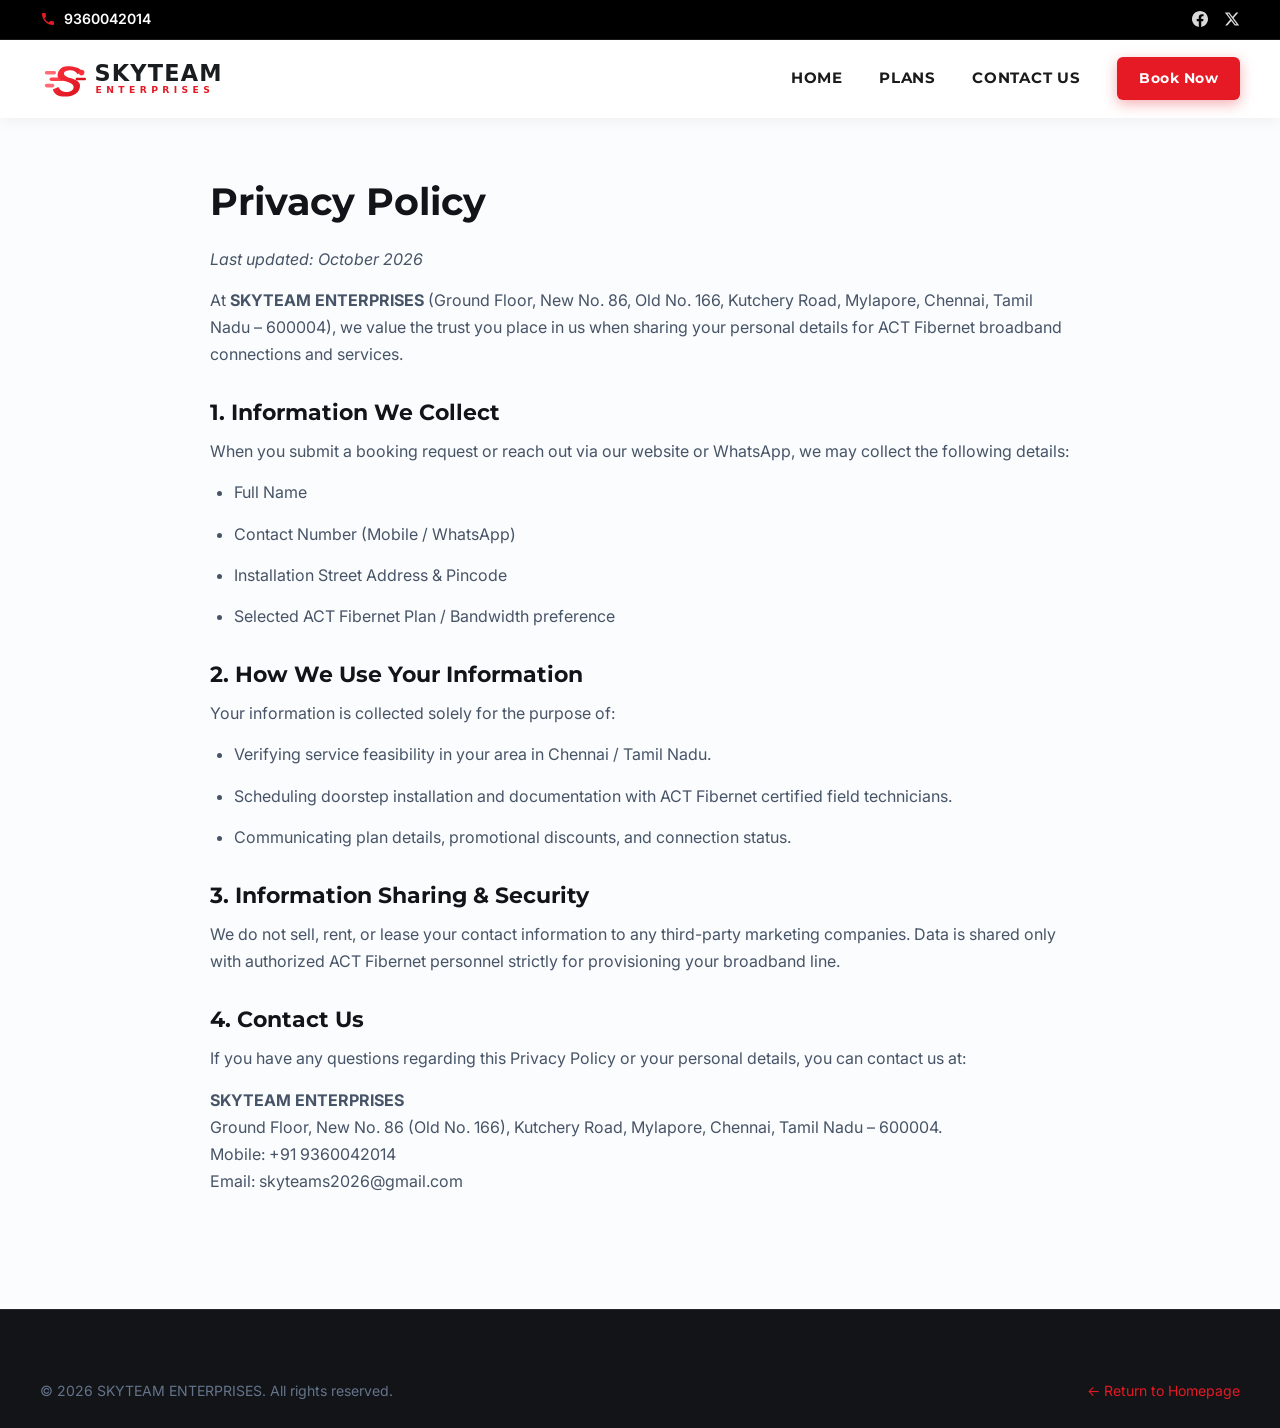
<file: privacy-policy.html>
<!DOCTYPE html>
<html lang="en">
<head>
  <meta charset="UTF-8">
  <meta name="viewport" content="width=device-width, initial-scale=1.0, maximum-scale=5.0, viewport-fit=cover">
  <title>Privacy Policy - SKYTEAM ENTERPRISES | ACT Fibernet Authorized Reseller</title>
  <meta name="theme-color" content="#e51a24">
  <link rel="icon" type="image/svg+xml" href="images/skyteam-logo.svg">
  <link rel="stylesheet" href="css/style.css">
  <style>
    .legal-content {
      padding: 60px 0 100px;
      max-width: 860px;
      margin: 0 auto;
    }
    .legal-content h1 {
      font-size: 2.4rem;
      margin-bottom: 20px;
      color: #111418;
    }
    .legal-content h2 {
      font-size: 1.4rem;
      margin: 30px 0 12px;
      color: #111418;
    }
    .legal-content p, .legal-content li {
      color: #475467;
      line-height: 1.7;
      margin-bottom: 14px;
    }
    .legal-content ul {
      padding-left: 24px;
      margin-bottom: 20px;
    }
  </style>
</head>
<body>
  <!-- Top Bar -->
  <div class="top-bar">
    <div class="container top-bar-content">
      <a href="tel:9360042014" class="top-phone-link">
        <svg viewBox="0 0 24 24"><path d="M6.62 10.79a15.053 15.053 0 006.59 6.59l2.2-2.2c.27-.27.67-.36 1.02-.24 1.12.37 2.33.57 3.57.57.55 0 1 .45 1 1V20c0 .55-.45 1-1 1-9.39 0-17-7.61-17-17 0-.55.45-1 1-1h3.5c.55 0 1 .45 1 1 0 1.25.2 2.45.57 3.57.11.35.03.74-.25 1.02l-2.2 2.2z"/></svg>
        <span>9360042014</span>
      </a>
      <div class="top-social-links">
        <a href="https://facebook.com" target="_blank" rel="noopener"><svg viewBox="0 0 24 24"><path d="M24 12.073c0-6.627-5.373-12-12-12s-12 5.373-12 12c0 5.99 4.388 10.954 10.125 11.854v-8.385H7.078v-3.47h3.047V9.43c0-3.007 1.792-4.669 4.533-4.669 1.312 0 2.686.235 2.686.235v2.953H15.83c-1.491 0-1.956.925-1.956 1.874v2.25h3.328l-.532 3.47h-2.796v8.385C19.612 23.027 24 18.062 24 12.073z"/></svg></a>
        <a href="https://twitter.com" target="_blank" rel="noopener"><svg viewBox="0 0 24 24"><path d="M18.244 2.25h3.308l-7.227 8.26 8.502 11.24H16.17l-5.214-6.817L4.99 21.75H1.68l7.73-8.835L1.254 2.25H8.08l4.713 6.231zm-1.161 17.52h1.833L7.084 4.126H5.117z"/></svg></a>
      </div>
    </div>
  </div>

  <!-- Header -->
  <header class="main-header">
    <div class="container navbar">
      <a href="index.html" class="brand-logo">
        <img src="images/skyteam-logo.svg" alt="SKYTEAM ENTERPRISES Logo">
      </a>
      <ul class="nav-menu">
        <li class="nav-item"><a href="index.html#home" class="nav-link"><span>HOME</span></a></li>
        <li class="nav-item"><a href="index.html#plans" class="nav-link"><span>PLANS</span></a></li>
        <li class="nav-item"><a href="index.html#contact" class="nav-link"><span>CONTACT US</span></a></li>
        <li class="nav-item"><a href="index.html#bookingSection" class="nav-cta-btn"><span>Book Now</span></a></li>
      </ul>
    </div>
  </header>

  <!-- Legal Content -->
  <main class="container">
    <div class="legal-content">
      <h1>Privacy Policy</h1>
      <p><em>Last updated: October 2026</em></p>
      
      <p>At <strong>SKYTEAM ENTERPRISES</strong> (Ground Floor, New No. 86, Old No. 166, Kutchery Road, Mylapore, Chennai, Tamil Nadu – 600004), we value the trust you place in us when sharing your personal details for ACT Fibernet broadband connections and services.</p>

      <h2>1. Information We Collect</h2>
      <p>When you submit a booking request or reach out via our website or WhatsApp, we may collect the following details:</p>
      <ul>
        <li>Full Name</li>
        <li>Contact Number (Mobile / WhatsApp)</li>
        <li>Installation Street Address &amp; Pincode</li>
        <li>Selected ACT Fibernet Plan / Bandwidth preference</li>
      </ul>

      <h2>2. How We Use Your Information</h2>
      <p>Your information is collected solely for the purpose of:</p>
      <ul>
        <li>Verifying service feasibility in your area in Chennai / Tamil Nadu.</li>
        <li>Scheduling doorstep installation and documentation with ACT Fibernet certified field technicians.</li>
        <li>Communicating plan details, promotional discounts, and connection status.</li>
      </ul>

      <h2>3. Information Sharing &amp; Security</h2>
      <p>We do not sell, rent, or lease your contact information to any third-party marketing companies. Data is shared only with authorized ACT Fibernet personnel strictly for provisioning your broadband line.</p>

      <h2>4. Contact Us</h2>
      <p>If you have any questions regarding this Privacy Policy or your personal details, you can contact us at:</p>
      <p>
        <strong>SKYTEAM ENTERPRISES</strong><br>
        Ground Floor, New No. 86 (Old No. 166), Kutchery Road, Mylapore, Chennai, Tamil Nadu – 600004.<br>
        Mobile: +91 9360042014<br>
        Email: skyteams2026@gmail.com
      </p>
    </div>
  </main>

  <!-- Footer -->
  <footer class="main-footer">
    <div class="container">
      <div class="footer-bottom-bar" style="border-top: none; padding-top: 0;">
        <div>&copy; 2026 SKYTEAM ENTERPRISES. All rights reserved.</div>
        <div><a href="index.html" style="color: #e51a24;">&larr; Return to Homepage</a></div>
      </div>
    </div>
  </footer>

  <!-- Animated Red Glowing Cursor Follower -->
  <div class="cursor-glow-pointer" id="cursorPointer" aria-hidden="true"></div>

  <!-- Scripts -->
  <script src="js/main.js"></script>
</body>
</html>
</file>
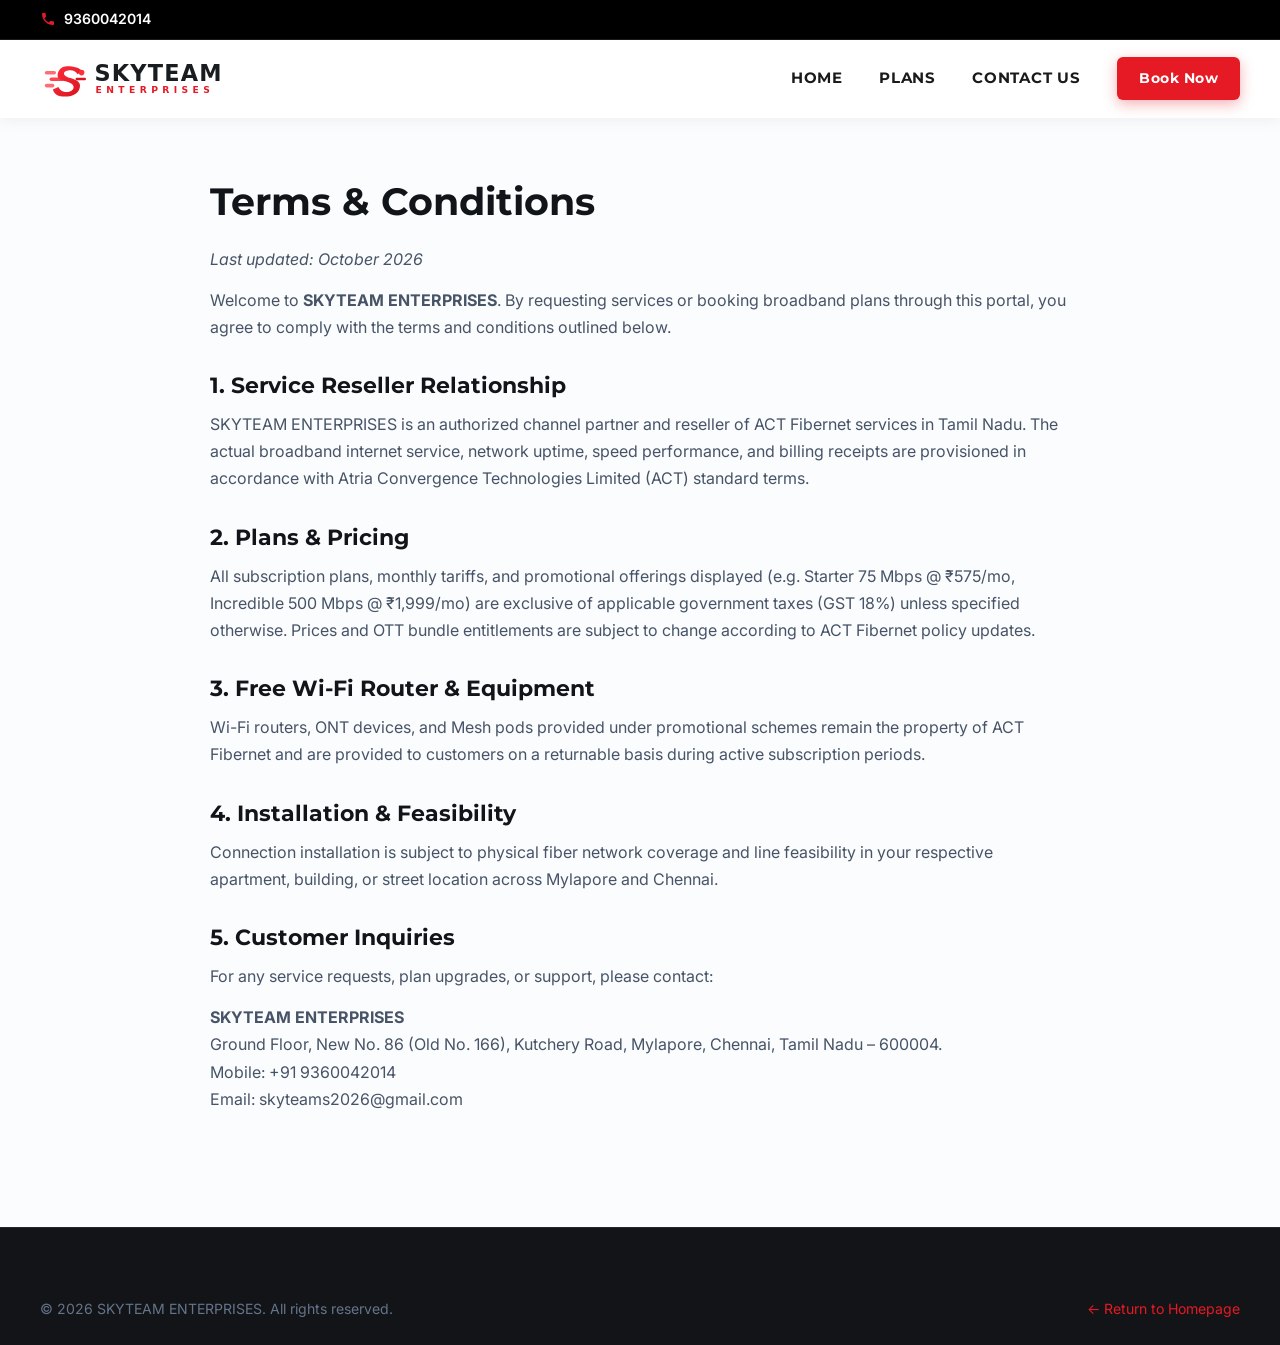
<file: terms.html>
<!DOCTYPE html>
<html lang="en">
<head>
  <meta charset="UTF-8">
  <meta name="viewport" content="width=device-width, initial-scale=1.0, maximum-scale=5.0, viewport-fit=cover">
  <title>Terms &amp; Conditions - SKYTEAM ENTERPRISES | ACT Fibernet Reseller</title>
  <meta name="theme-color" content="#e51a24">
  <link rel="icon" type="image/svg+xml" href="images/skyteam-logo.svg">
  <link rel="stylesheet" href="css/style.css">
  <style>
    .legal-content {
      padding: 60px 0 100px;
      max-width: 860px;
      margin: 0 auto;
    }
    .legal-content h1 {
      font-size: 2.4rem;
      margin-bottom: 20px;
      color: #111418;
    }
    .legal-content h2 {
      font-size: 1.4rem;
      margin: 30px 0 12px;
      color: #111418;
    }
    .legal-content p, .legal-content li {
      color: #475467;
      line-height: 1.7;
      margin-bottom: 14px;
    }
    .legal-content ul {
      padding-left: 24px;
      margin-bottom: 20px;
    }
  </style>
</head>
<body>
  <!-- Top Bar -->
  <div class="top-bar">
    <div class="container top-bar-content">
      <a href="tel:9360042014" class="top-phone-link">
        <svg viewBox="0 0 24 24"><path d="M6.62 10.79a15.053 15.053 0 006.59 6.59l2.2-2.2c.27-.27.67-.36 1.02-.24 1.12.37 2.33.57 3.57.57.55 0 1 .45 1 1V20c0 .55-.45 1-1 1-9.39 0-17-7.61-17-17 0-.55.45-1 1-1h3.5c.55 0 1 .45 1 1 0 1.25.2 2.45.57 3.57.11.35.03.74-.25 1.02l-2.2 2.2z"/></svg>
        <span>9360042014</span>
      </a>
    </div>
  </div>

  <!-- Header -->
  <header class="main-header">
    <div class="container navbar">
      <a href="index.html" class="brand-logo">
        <img src="images/skyteam-logo.svg" alt="SKYTEAM ENTERPRISES Logo">
      </a>
      <ul class="nav-menu">
        <li class="nav-item"><a href="index.html#home" class="nav-link"><span>HOME</span></a></li>
        <li class="nav-item"><a href="index.html#plans" class="nav-link"><span>PLANS</span></a></li>
        <li class="nav-item"><a href="index.html#contact" class="nav-link"><span>CONTACT US</span></a></li>
        <li class="nav-item"><a href="index.html#bookingSection" class="nav-cta-btn"><span>Book Now</span></a></li>
      </ul>
    </div>
  </header>

  <!-- Legal Content -->
  <main class="container">
    <div class="legal-content">
      <h1>Terms &amp; Conditions</h1>
      <p><em>Last updated: October 2026</em></p>
      
      <p>Welcome to <strong>SKYTEAM ENTERPRISES</strong>. By requesting services or booking broadband plans through this portal, you agree to comply with the terms and conditions outlined below.</p>

      <h2>1. Service Reseller Relationship</h2>
      <p>SKYTEAM ENTERPRISES is an authorized channel partner and reseller of ACT Fibernet services in Tamil Nadu. The actual broadband internet service, network uptime, speed performance, and billing receipts are provisioned in accordance with Atria Convergence Technologies Limited (ACT) standard terms.</p>

      <h2>2. Plans &amp; Pricing</h2>
      <p>All subscription plans, monthly tariffs, and promotional offerings displayed (e.g. Starter 75 Mbps @ ₹575/mo, Incredible 500 Mbps @ ₹1,999/mo) are exclusive of applicable government taxes (GST 18%) unless specified otherwise. Prices and OTT bundle entitlements are subject to change according to ACT Fibernet policy updates.</p>

      <h2>3. Free Wi-Fi Router &amp; Equipment</h2>
      <p>Wi-Fi routers, ONT devices, and Mesh pods provided under promotional schemes remain the property of ACT Fibernet and are provided to customers on a returnable basis during active subscription periods.</p>

      <h2>4. Installation &amp; Feasibility</h2>
      <p>Connection installation is subject to physical fiber network coverage and line feasibility in your respective apartment, building, or street location across Mylapore and Chennai.</p>

      <h2>5. Customer Inquiries</h2>
      <p>For any service requests, plan upgrades, or support, please contact:</p>
      <p>
        <strong>SKYTEAM ENTERPRISES</strong><br>
        Ground Floor, New No. 86 (Old No. 166), Kutchery Road, Mylapore, Chennai, Tamil Nadu – 600004.<br>
        Mobile: +91 9360042014<br>
        Email: skyteams2026@gmail.com
      </p>
    </div>
  </main>

  <!-- Footer -->
  <footer class="main-footer">
    <div class="container">
      <div class="footer-bottom-bar" style="border-top: none; padding-top: 0;">
        <div>&copy; 2026 SKYTEAM ENTERPRISES. All rights reserved.</div>
        <div><a href="index.html" style="color: #e51a24;">&larr; Return to Homepage</a></div>
      </div>
    </div>
  </footer>

  <!-- Animated Red Glowing Cursor Follower -->
  <div class="cursor-glow-pointer" id="cursorPointer" aria-hidden="true"></div>

  <!-- Scripts -->
  <script src="js/main.js"></script>
</body>
</html>
</file>
<file: css/style.css>
/* ==========================================================================
   SKYTEAM ENTERPRISES - ACT FIBERNET WEBSITE STYLES
   Colors: ACT Red #e51a24, Dark #111418, Green #25D366, Blue #0077e6
   ========================================================================== */

@import url('https://fonts.googleapis.com/css2?family=Montserrat:wght@400;500;600;700;800;900&family=Inter:wght@300;400;500;600;700&display=swap');

:root {
  --primary-red: #e51a24;
  --primary-red-hover: #c8131c;
  --primary-red-glow: rgba(229, 26, 36, 0.45);
  --dark-bg: #111418;
  --darker-bg: #0c0e11;
  --footer-bg: #121417;
  --text-dark: #1b1e22;
  --text-muted: #667085;
  --text-light: #f8fafc;
  --border-color: #eaecf0;
  --card-shadow: 0 10px 30px rgba(0, 0, 0, 0.07);
  --card-hover-shadow: 0 20px 40px rgba(229, 26, 36, 0.12);
  --accent-green: #25d366;
  --accent-blue: #0077e6;
  --radius-sm: 6px;
  --radius-md: 12px;
  --radius-lg: 20px;
  --radius-full: 9999px;
  --transition: all 0.3s cubic-bezier(0.4, 0, 0.2, 1);
}

*, *::before, *::after {
  box-sizing: border-box;
  margin: 0;
  padding: 0;
}

html {
  scroll-behavior: smooth;
  font-size: 16px;
}

body {
  font-family: 'Inter', -apple-system, BlinkMacSystemFont, "Segoe UI", Roboto, sans-serif;
  color: var(--text-dark);
  background-color: #fbfcfd;
  line-height: 1.6;
  overflow-x: hidden;
}

h1, h2, h3, h4, h5, h6 {
  font-family: 'Montserrat', sans-serif;
  font-weight: 700;
  line-height: 1.25;
}

a {
  text-decoration: none;
  color: inherit;
  transition: var(--transition);
}

img {
  max-width: 100%;
  height: auto;
  display: block;
}

button, input, select {
  font-family: inherit;
  font-size: inherit;
}

.container {
  width: 100%;
  max-width: 1240px;
  margin: 0 auto;
  padding: 0 20px;
}

/* ==========================================================================
   TOP BAR (Black Bar)
   ========================================================================== */
.top-bar {
  background-color: #000000;
  color: #ffffff;
  padding: 8px 0;
  font-size: 0.88rem;
  font-weight: 600;
  border-bottom: 1px solid #1a1a1a;
  position: relative;
  z-index: 101;
}

.top-bar-content {
  display: flex;
  justify-content: space-between;
  align-items: center;
}

.top-phone-link {
  display: inline-flex;
  align-items: center;
  gap: 8px;
  color: #ffffff;
  transition: var(--transition);
}

.top-phone-link:hover {
  color: var(--primary-red);
}

.top-phone-link svg {
  width: 16px;
  height: 16px;
  fill: var(--primary-red);
}

.top-social-links {
  display: flex;
  align-items: center;
  gap: 16px;
}

.top-social-links a {
  color: #ffffff;
  opacity: 0.85;
  display: flex;
  align-items: center;
  justify-content: center;
  transition: var(--transition);
}

.top-social-links a:hover {
  opacity: 1;
  color: var(--primary-red);
  transform: translateY(-1px);
}

.top-social-links svg {
  width: 16px;
  height: 16px;
  fill: currentColor;
}

/* ==========================================================================
   MAIN NAVBAR
   ========================================================================== */
.main-header {
  background-color: #ffffff;
  position: sticky;
  top: 0;
  z-index: 100;
  box-shadow: 0 2px 15px rgba(0, 0, 0, 0.06);
  transition: var(--transition);
}

.navbar {
  display: flex;
  justify-content: space-between;
  align-items: center;
  height: 78px;
}

.brand-logo {
  display: flex;
  align-items: center;
}

.brand-logo img {
  height: 48px;
  width: auto;
}

.nav-menu {
  display: flex;
  align-items: center;
  list-style: none;
  gap: 36px;
}

.nav-item {
  position: relative;
}

.nav-link {
  font-family: 'Montserrat', sans-serif;
  font-size: 0.92rem;
  font-weight: 700;
  letter-spacing: 0.8px;
  color: #1a1a1a;
  text-transform: uppercase;
  padding: 8px 0;
  display: flex;
  flex-direction: column;
  align-items: center;
  transition: var(--transition);
}

.nav-link:hover,
.nav-link.active {
  color: var(--primary-red);
}

/* Signal icon above Home */
.nav-link-signal {
  display: flex;
  justify-content: center;
  align-items: center;
  margin-bottom: 2px;
}

.nav-link-signal svg {
  width: 18px;
  height: 14px;
  fill: var(--primary-red);
}

/* ==========================================================================
   ANIMATED RED GLOWING CURSOR FOLLOWER (Matches Reference Cursor)
   ========================================================================== */
.cursor-glow-pointer {
  position: fixed;
  top: 0;
  left: 0;
  width: 66px;
  height: 66px;
  margin-top: -33px;
  margin-left: -33px;
  border-radius: 50%;
  pointer-events: none;
  z-index: 999999;
  opacity: 0;
  background: radial-gradient(
    circle,
    rgba(229, 26, 36, 0.28) 0%,
    rgba(229, 26, 36, 0.14) 35%,
    rgba(229, 26, 36, 0.04) 60%,
    rgba(229, 26, 36, 0) 75%
  );
  transition: opacity 0.25s ease;
  will-change: transform;
  display: flex;
  align-items: center;
  justify-content: center;
}

.cursor-glow-pointer::after {
  content: '';
  width: 12px;
  height: 12px;
  background-color: rgba(229, 26, 36, 0.75);
  border-radius: 50%;
  box-shadow: 0 0 10px rgba(229, 26, 36, 0.6);
}

.cursor-glow-pointer.visible {
  opacity: 0.75;
}

.cursor-glow-pointer.hovering {
  opacity: 0.9;
  background: radial-gradient(
    circle,
    rgba(229, 26, 36, 0.38) 0%,
    rgba(229, 26, 36, 0.2) 35%,
    rgba(229, 26, 36, 0.06) 60%,
    rgba(229, 26, 36, 0) 75%
  );
}

@media (hover: none) and (pointer: coarse) {
  .cursor-glow-pointer {
    display: none !important;
  }
}

.nav-cta-btn {
  background-color: var(--primary-red);
  color: #ffffff;
  padding: 10px 22px;
  border-radius: var(--radius-sm);
  font-family: 'Montserrat', sans-serif;
  font-weight: 700;
  font-size: 0.88rem;
  letter-spacing: 0.5px;
  display: inline-flex;
  align-items: center;
  gap: 8px;
  box-shadow: 0 4px 14px rgba(229, 26, 36, 0.35);
  transition: var(--transition);
}

.nav-cta-btn:hover {
  background-color: var(--primary-red-hover);
  transform: translateY(-2px);
  box-shadow: 0 6px 20px rgba(229, 26, 36, 0.45);
}

.nav-cta-btn svg {
  width: 16px;
  height: 16px;
  fill: currentColor;
}

/* Mobile Toggle */
.mobile-nav-toggle {
  display: none;
  background: transparent;
  border: none;
  cursor: pointer;
  padding: 8px;
}

.mobile-nav-toggle svg {
  width: 28px;
  height: 28px;
  fill: #111111;
}

/* ==========================================================================
   HERO BANNER
   ========================================================================== */
.hero-section {
  position: relative;
  min-height: 520px;
  background: url('../images/hero-banner.jpg') center/cover no-repeat;
  display: flex;
  align-items: center;
  padding: 80px 0 120px;
  color: #ffffff;
}

.hero-overlay {
  position: absolute;
  inset: 0;
  background: linear-gradient(
    90deg,
    rgba(10, 12, 16, 0.88) 0%,
    rgba(10, 12, 16, 0.75) 45%,
    rgba(10, 12, 16, 0.4) 100%
  );
}

.hero-content {
  position: relative;
  z-index: 2;
  max-width: 680px;
}

.hero-title {
  font-size: 3rem;
  font-weight: 900;
  line-height: 1.15;
  margin-bottom: 18px;
  color: #ffffff;
  letter-spacing: -0.5px;
}

.text-act-red {
  color: #ff333e;
  text-shadow: 0 0 25px rgba(229, 26, 36, 0.4);
}

.hero-red-accent-bar {
  width: 50px;
  height: 4px;
  background-color: var(--primary-red);
  margin-bottom: 20px;
  border-radius: 2px;
}

.hero-subtitle {
  font-size: 1.15rem;
  font-weight: 500;
  margin-bottom: 30px;
  color: #f1f5f9;
  line-height: 1.5;
  text-shadow: 0 1px 3px rgba(0, 0, 0, 0.5);
}

.hero-cta-btn {
  background-color: var(--primary-red);
  color: #ffffff;
  padding: 16px 28px;
  border-radius: var(--radius-sm);
  display: inline-flex;
  align-items: center;
  gap: 12px;
  font-family: 'Montserrat', sans-serif;
  font-weight: 800;
  font-size: 1.05rem;
  box-shadow: 0 6px 24px rgba(229, 26, 36, 0.45);
  transition: var(--transition);
}

.hero-cta-btn:hover {
  background-color: var(--primary-red-hover);
  transform: translateY(-3px);
  box-shadow: 0 10px 30px rgba(229, 26, 36, 0.55);
}

.hero-cta-btn svg {
  width: 22px;
  height: 22px;
  fill: currentColor;
}

/* ==========================================================================
   GET NOW - LEAD CAPTURE FORM (Screenshot 3)
   ========================================================================== */
.booking-section {
  position: relative;
  margin-top: -60px;
  z-index: 10;
  padding-bottom: 60px;
}

.booking-card {
  background-color: #ffffff;
  border: 2px solid var(--primary-red);
  border-radius: var(--radius-sm);
  padding: 36px 40px;
  box-shadow: 0 14px 40px rgba(0, 0, 0, 0.1);
  position: relative;
}

.booking-title {
  font-size: 2rem;
  font-weight: 800;
  color: #111111;
  margin-bottom: 24px;
}

.booking-form {
  display: flex;
  flex-direction: column;
  gap: 18px;
}

.form-row {
  display: grid;
  gap: 16px;
}

.form-row-3 {
  grid-template-columns: repeat(3, 1fr);
}

.form-row-2 {
  grid-template-columns: 1fr 1fr;
}

.input-group {
  position: relative;
  display: flex;
  align-items: center;
}

.input-icon {
  position: absolute;
  left: 14px;
  width: 18px;
  height: 18px;
  fill: #667085;
  pointer-events: none;
  z-index: 1;
}

.form-control {
  width: 100%;
  padding: 13px 14px 13px 44px;
  border: 1px solid #d0d5dd;
  border-radius: var(--radius-sm);
  font-size: 0.95rem;
  color: #1a1a1a;
  background-color: #ffffff;
  transition: var(--transition);
}

.form-control:focus {
  outline: none;
  border-color: var(--primary-red);
  box-shadow: 0 0 0 3px rgba(229, 26, 36, 0.15);
}

.form-select {
  appearance: none;
  background-image: url("data:image/svg+xml;charset=UTF-8,%3csvg xmlns='http://www.w3.org/2000/svg' viewBox='0 0 24 24' fill='%23667085'%3e%3cpath d='M7 10l5 5 5-5z'/%3e%3c/svg%3e");
  background-repeat: no-repeat;
  background-position: right 14px center;
  background-size: 18px;
  cursor: pointer;
}

.btn-submit-booking {
  background-color: var(--primary-red);
  color: #ffffff;
  border: none;
  padding: 15px;
  border-radius: var(--radius-sm);
  font-family: 'Montserrat', sans-serif;
  font-weight: 700;
  font-size: 1.05rem;
  letter-spacing: 0.5px;
  cursor: pointer;
  transition: var(--transition);
  box-shadow: 0 4px 15px rgba(229, 26, 36, 0.35);
}

.btn-submit-booking:hover {
  background-color: var(--primary-red-hover);
  transform: translateY(-2px);
  box-shadow: 0 6px 20px rgba(229, 26, 36, 0.45);
}

/* Pulsing red beacon beneath the form */
.form-beacon-container {
  display: flex;
  justify-content: center;
  margin-top: 14px;
  margin-bottom: -16px;
}

/* 3 Highlight Feature Badges below the form */
.features-highlight-row {
  display: grid;
  grid-template-columns: repeat(3, 1fr);
  gap: 24px;
  margin-top: 36px;
}

.feature-pill-card {
  position: relative;
  height: 96px;
  border-radius: var(--radius-md);
  overflow: hidden;
  display: flex;
  align-items: center;
  justify-content: center;
  padding: 16px 24px;
  text-align: center;
  box-shadow: 0 8px 24px rgba(0, 0, 0, 0.12);
  transition: var(--transition);
}

.feature-pill-card:hover {
  transform: translateY(-4px);
  box-shadow: 0 14px 30px rgba(0, 0, 0, 0.2);
}

.feature-pill-bg {
  position: absolute;
  inset: 0;
  background-size: cover;
  background-position: center;
  filter: brightness(0.65) saturate(1.2);
  transition: var(--transition);
}

.feature-pill-card:hover .feature-pill-bg {
  transform: scale(1.08);
}

.feature-pill-card:nth-child(1) .feature-pill-bg {
  background-image: url('../images/feature-family.jpg');
}

.feature-pill-card:nth-child(2) .feature-pill-bg {
  background-image: url('../images/feature-speed.jpg');
}

.feature-pill-card:nth-child(3) .feature-pill-bg {
  background-image: url('../images/feature-coverage.jpg');
}

.feature-pill-overlay {
  position: absolute;
  inset: 0;
  background: rgba(0, 0, 0, 0.45);
}

.feature-pill-text {
  position: relative;
  z-index: 2;
  color: #ffffff;
  font-family: 'Montserrat', sans-serif;
  font-weight: 700;
  font-size: 1.05rem;
  letter-spacing: 0.3px;
  text-shadow: 0 2px 4px rgba(0, 0, 0, 0.8);
}

/* ==========================================================================
   BEST SELLING FIBERNET PLANS SECTION (Screenshots 2 & 4)
   ========================================================================== */
.plans-section {
  padding: 60px 0 90px;
  background-color: #fafbfd;
}

.section-header {
  text-align: center;
  margin-bottom: 45px;
  position: relative;
}

.section-title {
  font-size: 2.4rem;
  font-weight: 800;
  color: #121417;
  display: inline-flex;
  align-items: center;
  gap: 12px;
  margin-bottom: 12px;
}

.title-red-bar {
  width: 60px;
  height: 4px;
  background-color: var(--primary-red);
  margin: 0 auto 16px;
  border-radius: 2px;
}

.section-subtitle {
  font-size: 0.95rem;
  font-weight: 800;
  letter-spacing: 2.5px;
  color: #111111;
  text-transform: uppercase;
}

/* Plans Filter Tabs */
.plans-filter-tabs {
  display: flex;
  justify-content: center;
  gap: 12px;
  margin-bottom: 40px;
  flex-wrap: wrap;
}

.filter-tab-btn {
  background-color: #ffffff;
  border: 1px solid #d0d5dd;
  padding: 8px 20px;
  border-radius: var(--radius-full);
  font-family: 'Montserrat', sans-serif;
  font-size: 0.88rem;
  font-weight: 600;
  color: #475467;
  cursor: pointer;
  transition: var(--transition);
}

.filter-tab-btn:hover {
  border-color: var(--primary-red);
  color: var(--primary-red);
}

.filter-tab-btn.active {
  background-color: var(--primary-red);
  border-color: var(--primary-red);
  color: #ffffff;
  box-shadow: 0 4px 12px rgba(229, 26, 36, 0.25);
}

/* Plans Cards Grid */
.plans-grid {
  display: grid;
  grid-template-columns: repeat(3, 1fr);
  gap: 28px;
}

.plan-card {
  background-color: #ffffff;
  border-radius: var(--radius-lg);
  border: 1px solid #e9ecef;
  box-shadow: var(--card-shadow);
  padding: 36px 28px 30px;
  text-align: center;
  display: flex;
  flex-direction: column;
  align-items: center;
  transition: var(--transition);
  position: relative;
}

.plan-card:hover {
  transform: translateY(-6px);
  box-shadow: var(--card-hover-shadow);
  border-color: rgba(229, 26, 36, 0.3);
}

.plan-title {
  font-size: 1.25rem;
  font-weight: 800;
  color: #111111;
  margin-bottom: 8px;
}

.plan-underline-red {
  width: 42px;
  height: 3px;
  background-color: var(--primary-red);
  margin-bottom: 12px;
  border-radius: 2px;
}

.plan-data-tag {
  font-size: 0.95rem;
  font-weight: 600;
  color: #344054;
  margin-bottom: 18px;
}

.plan-image-wrapper {
  height: 120px;
  width: 100%;
  display: flex;
  align-items: center;
  justify-content: center;
  margin-bottom: 14px;
}

.plan-image-wrapper img {
  max-height: 100px;
  width: auto;
  object-fit: contain;
  transition: var(--transition);
}

.plan-card:hover .plan-image-wrapper img {
  transform: scale(1.05);
}

.plan-router-badge {
  color: var(--primary-red);
  font-family: 'Montserrat', sans-serif;
  font-weight: 800;
  font-size: 1.05rem;
  margin-bottom: 12px;
}

.plan-divider-green {
  width: 50px;
  height: 2px;
  background-color: #25d366;
  margin-bottom: 14px;
  border-radius: 1px;
}

.plan-recommendation {
  font-size: 0.88rem;
  color: #475467;
  font-weight: 500;
  min-height: 42px;
  display: flex;
  align-items: center;
  justify-content: center;
  margin-bottom: 14px;
}

.plan-extra-include {
  min-height: 44px;
  display: flex;
  flex-direction: column;
  align-items: center;
  justify-content: center;
  gap: 4px;
  margin-bottom: 16px;
}

.extra-include-label {
  font-size: 0.78rem;
  font-weight: 700;
  color: #111111;
  text-transform: uppercase;
}

.plan-cta-btn {
  background-color: var(--primary-red);
  color: #ffffff;
  border: none;
  border-radius: var(--radius-sm);
  padding: 13px 24px;
  width: 100%;
  font-family: 'Montserrat', sans-serif;
  font-weight: 800;
  font-size: 0.98rem;
  letter-spacing: 0.4px;
  display: flex;
  align-items: center;
  justify-content: center;
  gap: 8px;
  cursor: pointer;
  margin-top: auto;
  box-shadow: 0 4px 14px rgba(229, 26, 36, 0.3);
  transition: var(--transition);
}

.plan-cta-btn:hover {
  background-color: var(--primary-red-hover);
  transform: translateY(-2px);
  box-shadow: 0 6px 18px rgba(229, 26, 36, 0.45);
}

.plan-cta-btn svg {
  width: 18px;
  height: 18px;
  fill: currentColor;
}

/* ==========================================================================
   WHY ACT FIBERNET & SKYTEAM FEATURES
   ========================================================================== */
.why-us-section {
  padding: 80px 0;
  background-color: #ffffff;
}

.why-grid {
  display: grid;
  grid-template-columns: repeat(4, 1fr);
  gap: 24px;
  margin-top: 40px;
}

.why-card {
  padding: 30px 24px;
  border-radius: var(--radius-md);
  background-color: #f8fafc;
  border: 1px solid #edf2f7;
  text-align: center;
  transition: var(--transition);
}

.why-card:hover {
  transform: translateY(-5px);
  box-shadow: 0 12px 28px rgba(0, 0, 0, 0.08);
  border-color: rgba(229, 26, 36, 0.2);
}

.why-icon-box {
  width: 58px;
  height: 58px;
  background-color: rgba(229, 26, 36, 0.1);
  color: var(--primary-red);
  border-radius: 50%;
  display: flex;
  align-items: center;
  justify-content: center;
  margin: 0 auto 18px;
}

.why-icon-box svg {
  width: 28px;
  height: 28px;
  fill: currentColor;
}

.why-card-title {
  font-size: 1.15rem;
  font-weight: 700;
  margin-bottom: 10px;
  color: #1a1a1a;
}

.why-card-desc {
  font-size: 0.9rem;
  color: #64748b;
  line-height: 1.5;
}

/* ==========================================================================
   CONTACT & LOCAL OFFICE SECTION (Mylapore, Chennai)
   ========================================================================== */
.contact-section {
  padding: 80px 0;
  background-color: #fafbfd;
}

.contact-layout {
  display: grid;
  grid-template-columns: 1fr 1fr;
  gap: 40px;
  align-items: center;
}

.contact-info-card {
  background-color: #ffffff;
  padding: 40px;
  border-radius: var(--radius-md);
  box-shadow: var(--card-shadow);
  border: 1px solid #eaecf0;
}

.contact-info-title {
  font-size: 1.8rem;
  font-weight: 800;
  margin-bottom: 12px;
  color: #111111;
}

.contact-info-desc {
  color: #64748b;
  margin-bottom: 28px;
  font-size: 0.98rem;
}

.contact-details-list {
  display: flex;
  flex-direction: column;
  gap: 20px;
}

.contact-item-row {
  display: flex;
  align-items: flex-start;
  gap: 16px;
}

.contact-icon-pill {
  width: 44px;
  height: 44px;
  background-color: rgba(229, 26, 36, 0.1);
  color: var(--primary-red);
  border-radius: var(--radius-sm);
  display: flex;
  align-items: center;
  justify-content: center;
  flex-shrink: 0;
}

.contact-icon-pill svg {
  width: 20px;
  height: 20px;
  fill: currentColor;
}

.contact-text-box h4 {
  font-size: 0.92rem;
  color: #64748b;
  font-weight: 600;
  text-transform: uppercase;
  margin-bottom: 4px;
}

.contact-text-box p,
.contact-text-box a {
  font-size: 1.05rem;
  font-weight: 700;
  color: #111111;
}

.contact-text-box a:hover {
  color: var(--primary-red);
}

.map-container {
  height: 420px;
  border-radius: var(--radius-md);
  overflow: hidden;
  box-shadow: var(--card-shadow);
  border: 1px solid #eaecf0;
}

.map-container iframe {
  width: 100%;
  height: 100%;
  border: 0;
}

/* ==========================================================================
   FAQ ACCORDION
   ========================================================================== */
.faq-section {
  padding: 80px 0;
  background-color: #ffffff;
}

.faq-list {
  max-width: 820px;
  margin: 40px auto 0;
  display: flex;
  flex-direction: column;
  gap: 14px;
}

.faq-item {
  background-color: #f8fafc;
  border: 1px solid #e2e8f0;
  border-radius: var(--radius-sm);
  overflow: hidden;
  transition: var(--transition);
}

.faq-item.active {
  border-color: var(--primary-red);
  background-color: #ffffff;
}

.faq-question {
  width: 100%;
  padding: 18px 24px;
  display: flex;
  justify-content: space-between;
  align-items: center;
  background: none;
  border: none;
  cursor: pointer;
  text-align: left;
  font-family: 'Montserrat', sans-serif;
  font-weight: 700;
  font-size: 1.05rem;
  color: #1a1a1a;
  transition: var(--transition);
}

.faq-question svg {
  width: 18px;
  height: 18px;
  fill: #64748b;
  transition: transform 0.3s ease;
}

.faq-item.active .faq-question svg {
  transform: rotate(180deg);
  fill: var(--primary-red);
}

.faq-answer {
  max-height: 0;
  overflow: hidden;
  transition: max-height 0.35s ease, padding 0.35s ease;
  padding: 0 24px;
  color: #475467;
  font-size: 0.95rem;
  line-height: 1.6;
}

.faq-item.active .faq-answer {
  max-height: 300px;
  padding: 0 24px 20px;
}

/* ==========================================================================
   FOOTER (Screenshot 5)
   ========================================================================== */
.main-footer {
  background-color: #121417;
  color: #f1f5f9;
  padding: 70px 0 25px;
  border-top: 1px solid #23272e;
}

.footer-grid {
  display: grid;
  grid-template-columns: 1.4fr 1fr 1.6fr;
  gap: 50px;
  margin-bottom: 50px;
}

.footer-col-brand .footer-logo img {
  height: 48px;
  margin-bottom: 20px;
}

.footer-brand-desc {
  color: #94a3b8;
  font-size: 0.94rem;
  line-height: 1.6;
  margin-bottom: 24px;
}

.footer-social-icons {
  display: flex;
  align-items: center;
  gap: 16px;
}

.footer-social-icons a {
  width: 38px;
  height: 38px;
  border-radius: 50%;
  background-color: #1e2229;
  display: flex;
  align-items: center;
  justify-content: center;
  color: #ffffff;
  transition: var(--transition);
}

.footer-social-icons a:hover {
  background-color: var(--primary-red);
  color: #ffffff;
  transform: translateY(-3px);
}

.footer-social-icons svg {
  width: 18px;
  height: 18px;
  fill: currentColor;
}

.footer-col-title {
  font-family: 'Montserrat', sans-serif;
  font-size: 1.2rem;
  font-weight: 700;
  color: #ffffff;
  margin-bottom: 12px;
}

.footer-title-green-line {
  width: 70px;
  height: 3px;
  background-color: #25d366;
  margin-bottom: 24px;
  border-radius: 2px;
}

.footer-links-list {
  list-style: none;
  display: flex;
  flex-direction: column;
  gap: 12px;
}

.footer-links-list a {
  color: #94a3b8;
  font-size: 0.95rem;
  transition: var(--transition);
  display: inline-block;
}

.footer-links-list a:hover {
  color: #ffffff;
  transform: translateX(4px);
}

.footer-contact-list {
  display: flex;
  flex-direction: column;
  gap: 18px;
}

.footer-contact-item {
  display: flex;
  align-items: flex-start;
  gap: 14px;
}

.footer-contact-item .footer-icon {
  width: 22px;
  height: 22px;
  fill: var(--primary-red);
  flex-shrink: 0;
  margin-top: 2px;
}

.footer-contact-item span,
.footer-contact-item a {
  color: #cbd5e1;
  font-size: 0.95rem;
  line-height: 1.5;
  transition: var(--transition);
}

.footer-contact-item a:hover {
  color: #ffffff;
}

.footer-bottom-bar {
  border-top: 1px solid #23272e;
  padding-top: 25px;
  display: flex;
  justify-content: space-between;
  align-items: center;
  color: #64748b;
  font-size: 0.88rem;
}

.footer-bottom-bar a {
  color: #94a3b8;
}

.footer-bottom-bar a:hover {
  color: #ffffff;
}

/* ==========================================================================
   FLOATING ACTION TRIGGERS (WhatsApp & Call Now)
   ========================================================================== */
.floating-whatsapp-btn {
  position: fixed;
  bottom: 28px;
  left: 28px;
  width: 58px;
  height: 58px;
  background-color: #25d366;
  border-radius: 50%;
  display: flex;
  align-items: center;
  justify-content: center;
  box-shadow: 0 8px 24px rgba(37, 211, 102, 0.45);
  z-index: 999;
  cursor: pointer;
  transition: var(--transition);
  animation: whatsappPulse 2.5s infinite;
}

.floating-whatsapp-btn:hover {
  transform: scale(1.12);
  box-shadow: 0 12px 28px rgba(37, 211, 102, 0.65);
}

.floating-whatsapp-btn svg {
  width: 32px;
  height: 32px;
  fill: #ffffff;
}

@keyframes whatsappPulse {
  0% {
    box-shadow: 0 0 0 0 rgba(37, 211, 102, 0.6);
  }
  70% {
    box-shadow: 0 0 0 16px rgba(37, 211, 102, 0);
  }
  100% {
    box-shadow: 0 0 0 0 rgba(37, 211, 102, 0);
  }
}

.floating-call-btn {
  position: fixed;
  bottom: 28px;
  right: 28px;
  display: flex;
  align-items: center;
  gap: 10px;
  z-index: 999;
  text-decoration: none;
  transition: var(--transition);
}

.floating-call-btn .call-pill-text {
  background-color: #ffffff;
  color: #111111;
  padding: 8px 16px;
  border-radius: var(--radius-full);
  font-family: 'Montserrat', sans-serif;
  font-weight: 700;
  font-size: 0.88rem;
  box-shadow: 0 4px 15px rgba(0, 0, 0, 0.15);
  border: 1px solid #eaecf0;
  transition: var(--transition);
}

.floating-call-btn .call-circle-icon {
  width: 54px;
  height: 54px;
  background-color: #0077e6;
  border-radius: 50%;
  display: flex;
  align-items: center;
  justify-content: center;
  box-shadow: 0 6px 20px rgba(0, 119, 230, 0.45);
  transition: var(--transition);
}

.floating-call-btn .call-circle-icon svg {
  width: 26px;
  height: 26px;
  fill: #ffffff;
}

.floating-call-btn:hover {
  transform: translateY(-3px);
}

.floating-call-btn:hover .call-circle-icon {
  background-color: #0066cc;
  box-shadow: 0 10px 25px rgba(0, 119, 230, 0.6);
}

/* ==========================================================================
   MODAL / POPUP FOR SUBMISSIONS & PRIVACY
   ========================================================================== */
.modal-overlay {
  position: fixed;
  inset: 0;
  background-color: rgba(0, 0, 0, 0.65);
  backdrop-filter: blur(4px);
  display: flex;
  align-items: center;
  justify-content: center;
  z-index: 1000;
  opacity: 0;
  visibility: hidden;
  transition: var(--transition);
  padding: 20px;
}

.modal-overlay.active {
  opacity: 1;
  visibility: visible;
}

.modal-container {
  background-color: #ffffff;
  border-radius: var(--radius-md);
  max-width: 500px;
  width: 100%;
  padding: 32px;
  box-shadow: 0 25px 60px rgba(0, 0, 0, 0.25);
  position: relative;
  transform: translateY(20px);
  transition: transform 0.3s ease;
  text-align: center;
}

.modal-overlay.active .modal-container {
  transform: translateY(0);
}

.modal-close-btn {
  position: absolute;
  top: 18px;
  right: 18px;
  background: none;
  border: none;
  cursor: pointer;
  color: #64748b;
  font-size: 1.5rem;
  line-height: 1;
  transition: var(--transition);
}

.modal-close-btn:hover {
  color: #111111;
}

.modal-success-icon {
  width: 68px;
  height: 68px;
  background-color: rgba(37, 211, 102, 0.12);
  color: #25d366;
  border-radius: 50%;
  display: flex;
  align-items: center;
  justify-content: center;
  margin: 0 auto 18px;
}

.modal-success-icon svg {
  width: 36px;
  height: 36px;
  fill: currentColor;
}

.modal-title {
  font-size: 1.5rem;
  font-weight: 800;
  margin-bottom: 8px;
  color: #111111;
}

.modal-desc {
  color: #64748b;
  font-size: 0.95rem;
  margin-bottom: 24px;
}

.modal-booking-details {
  background-color: #f8fafc;
  border: 1px solid #e2e8f0;
  border-radius: var(--radius-sm);
  padding: 16px;
  text-align: left;
  font-size: 0.9rem;
  margin-bottom: 24px;
}

.modal-detail-row {
  display: flex;
  justify-content: space-between;
  padding: 6px 0;
  border-bottom: 1px dashed #e2e8f0;
}

.modal-detail-row:last-child {
  border-bottom: none;
}

.modal-detail-label {
  color: #64748b;
  font-weight: 500;
}

.modal-detail-val {
  color: #111111;
  font-weight: 700;
}

.modal-btn-whatsapp {
  background-color: #25d366;
  color: #ffffff;
  border: none;
  padding: 14px 20px;
  border-radius: var(--radius-sm);
  font-family: 'Montserrat', sans-serif;
  font-weight: 700;
  font-size: 1rem;
  width: 100%;
  display: flex;
  align-items: center;
  justify-content: center;
  gap: 10px;
  cursor: pointer;
  transition: var(--transition);
}

.modal-btn-whatsapp:hover {
  background-color: #20b858;
}

.modal-btn-whatsapp svg {
  width: 20px;
  height: 20px;
  fill: currentColor;
}

/* ==========================================================================
   RESPONSIVE DESIGN (Comprehensive Mobile & Tablet Optimization)
   ========================================================================== */
@media (max-width: 1024px) {
  .hero-title {
    font-size: 2.5rem;
  }
  .plans-grid {
    grid-template-columns: repeat(2, 1fr);
    gap: 22px;
  }
  .why-grid {
    grid-template-columns: repeat(2, 1fr);
  }
  .footer-grid {
    grid-template-columns: 1fr 1fr;
    gap: 36px;
  }
}

@media (max-width: 768px) {
  /* Prevent horizontal scroll on small viewports */
  html, body {
    overflow-x: hidden;
    width: 100%;
  }

  .container {
    padding: 0 16px;
  }

  /* Top Bar */
  .top-bar {
    font-size: 0.82rem;
    padding: 7px 0;
  }

  .top-social-links {
    gap: 12px;
  }

  /* Sticky Navigation */
  .navbar {
    height: 64px;
  }

  .brand-logo img {
    height: 38px;
    max-width: 190px;
    object-fit: contain;
  }

  .mobile-nav-toggle {
    display: flex;
    align-items: center;
    justify-content: center;
    padding: 6px;
    border-radius: var(--radius-sm);
  }

  .nav-menu {
    position: fixed;
    top: 64px;
    left: 0;
    right: 0;
    max-height: calc(100vh - 64px);
    overflow-y: auto;
    background-color: #ffffff;
    flex-direction: column;
    padding: 24px 20px 32px;
    gap: 18px;
    box-shadow: 0 16px 32px rgba(0, 0, 0, 0.15);
    transform: translateY(-110%);
    opacity: 0;
    visibility: hidden;
    transition: transform 0.35s cubic-bezier(0.4, 0, 0.2, 1), opacity 0.3s ease;
    z-index: 99;
  }

  .nav-menu.open {
    transform: translateY(0);
    opacity: 1;
    visibility: visible;
  }

  .nav-link {
    font-size: 1.05rem;
    padding: 10px 0;
    width: 100%;
    text-align: center;
    border-bottom: 1px solid #f1f5f9;
  }

  .nav-pulse-center {
    display: none;
  }

  .nav-cta-btn {
    width: 100%;
    justify-content: center;
    padding: 14px;
    font-size: 1rem;
    margin-top: 8px;
  }

  /* Hero Section */
  .hero-section {
    padding: 50px 0 80px;
    min-height: auto;
    text-align: left;
  }

  .hero-content {
    max-width: 100%;
  }

  .hero-title {
    font-size: clamp(1.85rem, 6.2vw, 2.5rem);
    line-height: 1.2;
    margin-bottom: 14px;
    text-wrap: balance;
  }

  .hero-red-accent-bar {
    width: 44px;
    height: 3.5px;
    margin-bottom: 16px;
  }

  .hero-subtitle {
    font-size: 1.02rem;
    margin-bottom: 24px;
    line-height: 1.5;
  }

  .hero-cta-btn {
    width: 100%;
    max-width: 380px;
    justify-content: center;
    padding: 14px 20px;
    font-size: 0.96rem;
  }

  /* Booking Card on Mobile */
  .booking-section {
    margin-top: -36px;
    padding-bottom: 45px;
  }

  .booking-card {
    padding: 24px 18px 20px;
    border-radius: var(--radius-md);
  }

  .booking-title {
    font-size: 1.65rem;
    margin-bottom: 18px;
  }

  .form-row-3,
  .form-row-2 {
    grid-template-columns: 1fr;
    gap: 12px;
  }

  /* Set 16px font-size to prevent iOS Safari auto-zoom */
  .form-control {
    font-size: 16px !important;
    padding: 13px 14px 13px 42px;
    min-height: 48px;
  }

  .btn-submit-booking {
    min-height: 50px;
    font-size: 1.05rem;
    padding: 14px;
  }

  /* 3 Highlight Feature Badges on Mobile */
  .features-highlight-row {
    grid-template-columns: 1fr;
    gap: 12px;
    margin-top: 24px;
  }

  .feature-pill-card {
    height: 76px;
    padding: 12px 18px;
  }

  .feature-pill-text {
    font-size: 0.94rem;
  }

  /* Plans Section */
  .plans-section {
    padding: 45px 0 65px;
  }

  .section-title {
    font-size: 1.75rem;
    flex-wrap: wrap;
    justify-content: center;
  }

  .section-subtitle {
    font-size: 0.85rem;
    letter-spacing: 1.5px;
  }

  /* Swipable or responsive plan tabs */
  .plans-filter-tabs {
    gap: 8px;
    margin-bottom: 28px;
  }

  .filter-tab-btn {
    font-size: 0.82rem;
    padding: 7px 14px;
  }

  .plans-grid {
    grid-template-columns: 1fr;
    gap: 22px;
  }

  .plan-card {
    max-width: 440px;
    width: 100%;
    margin: 0 auto;
    padding: 28px 20px 24px;
  }

  .plan-image-wrapper {
    height: 100px;
  }

  .plan-image-wrapper img {
    max-height: 85px;
  }

  .plan-cta-btn {
    min-height: 48px;
    font-size: 0.95rem;
  }

  /* Why Us */
  .why-us-section {
    padding: 50px 0;
  }

  .why-grid {
    grid-template-columns: 1fr;
    gap: 16px;
    margin-top: 28px;
  }

  .why-card {
    padding: 24px 20px;
  }

  /* Contact & Map Layout */
  .contact-section {
    padding: 50px 0;
  }

  .contact-layout {
    grid-template-columns: 1fr;
    gap: 24px;
  }

  .contact-info-card {
    padding: 26px 20px;
  }

  .contact-info-title {
    font-size: 1.55rem;
  }

  .map-container {
    height: 280px;
  }

  /* FAQ Section */
  .faq-section {
    padding: 50px 0;
  }

  .faq-question {
    font-size: 0.96rem;
    padding: 16px 18px;
  }

  .faq-answer {
    font-size: 0.9rem;
    padding: 0 18px;
  }

  .faq-item.active .faq-answer {
    padding: 0 18px 16px;
  }

  /* Footer */
  .main-footer {
    padding: 50px 0 20px;
  }

  .footer-grid {
    grid-template-columns: 1fr;
    gap: 32px;
    margin-bottom: 35px;
  }

  .footer-bottom-bar {
    flex-direction: column;
    gap: 10px;
    text-align: center;
    font-size: 0.82rem;
  }

  /* Floating Action Buttons with Safe Area Inset */
  .floating-whatsapp-btn {
    bottom: max(20px, env(safe-area-inset-bottom, 20px));
    left: max(16px, env(safe-area-inset-left, 16px));
    width: 52px;
    height: 52px;
  }

  .floating-whatsapp-btn svg {
    width: 28px;
    height: 28px;
  }

  .floating-call-btn {
    bottom: max(20px, env(safe-area-inset-bottom, 20px));
    right: max(16px, env(safe-area-inset-right, 16px));
  }

  .floating-call-btn .call-pill-text {
    display: none; /* Keep clean circle icon on mobile to avoid overlap */
  }

  .floating-call-btn .call-circle-icon {
    width: 52px;
    height: 52px;
  }

  .floating-call-btn .call-circle-icon svg {
    width: 24px;
    height: 24px;
  }
}

/* Extra Small Phones (iPhone SE, Galaxy A series, screens <= 360px) */
@media (max-width: 380px) {
  .top-bar-content {
    flex-direction: column;
    gap: 5px;
  }

  .brand-logo img {
    height: 32px;
    max-width: 160px;
  }

  .hero-title {
    font-size: 1.65rem;
  }

  .booking-card {
    padding: 20px 14px;
  }

  .booking-title {
    font-size: 1.45rem;
  }

  .floating-whatsapp-btn {
    width: 48px;
    height: 48px;
  }

  .floating-call-btn .call-circle-icon {
    width: 48px;
    height: 48px;
  }
}
</file>
